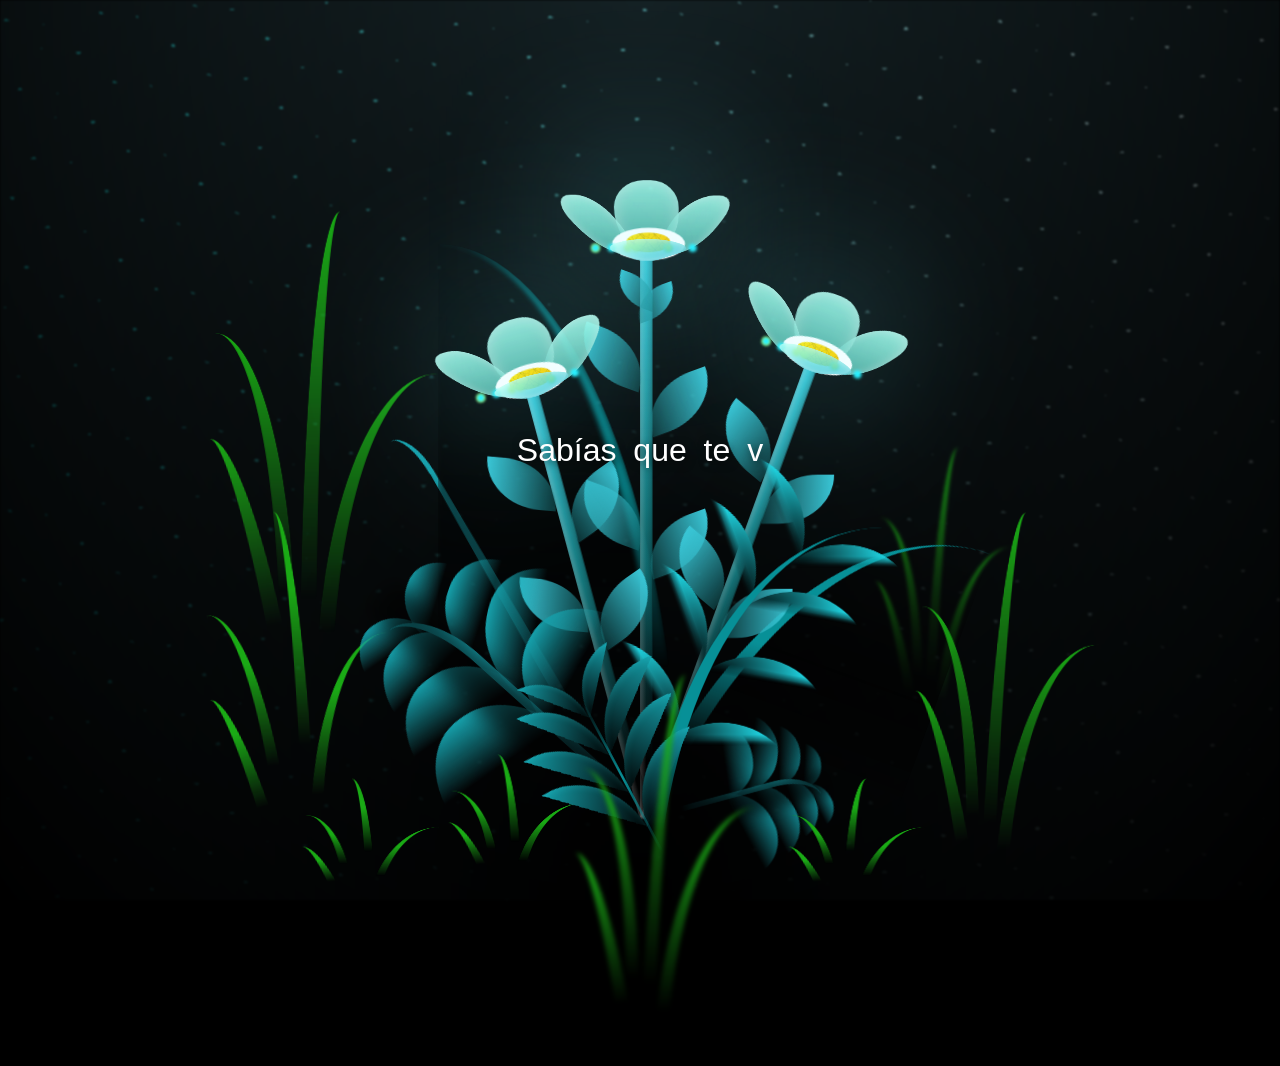
<file: ssam_flor/flower/index.html>
<!DOCTYPE html>
<html lang="es" >
<head>
  <meta charset="UTF-8">
  <meta name="viewport" content="width=device-width, initial-scale=1.0">
  <title>Te amo mucho niñita ! </title> 
  <title>CodePen - CSS Blossoming Flowers at Magical Night </title>
  <link rel="stylesheet" href="./style.css">

</head>
<body>
  <div class="quote">Ssamira te amo mucho ! </div>
</body>

<body class="not-loaded">
  <div class="night"></div>
  <div class="flowers">
    <div class="flower flower--1">
      <div class="flower__leafs flower__leafs--1">
        <div class="flower__leaf flower__leaf--1"></div>
        <div class="flower__leaf flower__leaf--2"></div>
        <div class="flower__leaf flower__leaf--3"></div>
        <div class="flower__leaf flower__leaf--4"></div>
        <div class="flower__white-circle"></div>

        <div class="flower__light flower__light--1"></div>
        <div class="flower__light flower__light--2"></div>
        <div class="flower__light flower__light--3"></div>
        <div class="flower__light flower__light--4"></div>
        <div class="flower__light flower__light--5"></div>
        <div class="flower__light flower__light--6"></div>
        <div class="flower__light flower__light--7"></div>
        <div class="flower__light flower__light--8"></div>

      </div>
      <div class="flower__line">
        <div class="flower__line__leaf flower__line__leaf--1"></div>
        <div class="flower__line__leaf flower__line__leaf--2"></div>
        <div class="flower__line__leaf flower__line__leaf--3"></div>
        <div class="flower__line__leaf flower__line__leaf--4"></div>
        <div class="flower__line__leaf flower__line__leaf--5"></div>
        <div class="flower__line__leaf flower__line__leaf--6"></div>
      </div>
    </div>

    <div class="flower flower--2">
      <div class="flower__leafs flower__leafs--2">
        <div class="flower__leaf flower__leaf--1"></div>
        <div class="flower__leaf flower__leaf--2"></div>
        <div class="flower__leaf flower__leaf--3"></div>
        <div class="flower__leaf flower__leaf--4"></div>
        <div class="flower__white-circle"></div>

        <div class="flower__light flower__light--1"></div>
        <div class="flower__light flower__light--2"></div>
        <div class="flower__light flower__light--3"></div>
        <div class="flower__light flower__light--4"></div>
        <div class="flower__light flower__light--5"></div>
        <div class="flower__light flower__light--6"></div>
        <div class="flower__light flower__light--7"></div>
        <div class="flower__light flower__light--8"></div>

      </div>
      <div class="flower__line">
        <div class="flower__line__leaf flower__line__leaf--1"></div>
        <div class="flower__line__leaf flower__line__leaf--2"></div>
        <div class="flower__line__leaf flower__line__leaf--3"></div>
        <div class="flower__line__leaf flower__line__leaf--4"></div>
      </div>
    </div>

    <div class="flower flower--3">
      <div class="flower__leafs flower__leafs--3">
        <div class="flower__leaf flower__leaf--1"></div>
        <div class="flower__leaf flower__leaf--2"></div>
        <div class="flower__leaf flower__leaf--3"></div>
        <div class="flower__leaf flower__leaf--4"></div>
        <div class="flower__white-circle"></div>

        <div class="flower__light flower__light--1"></div>
        <div class="flower__light flower__light--2"></div>
        <div class="flower__light flower__light--3"></div>
        <div class="flower__light flower__light--4"></div>
        <div class="flower__light flower__light--5"></div>
        <div class="flower__light flower__light--6"></div>
        <div class="flower__light flower__light--7"></div>
        <div class="flower__light flower__light--8"></div>

      </div>
      <div class="flower__line">
        <div class="flower__line__leaf flower__line__leaf--1"></div>
        <div class="flower__line__leaf flower__line__leaf--2"></div>
        <div class="flower__line__leaf flower__line__leaf--3"></div>
        <div class="flower__line__leaf flower__line__leaf--4"></div>
      </div>
    </div>

    <div class="grow-ans" style="--d:1.2s">
      <div class="flower__g-long">
        <div class="flower__g-long__top"></div>
        <div class="flower__g-long__bottom"></div>
      </div>
    </div>

    <div class="growing-grass">
      <div class="flower__grass flower__grass--1">
        <div class="flower__grass--top"></div>
        <div class="flower__grass--bottom"></div>
        <div class="flower__grass__leaf flower__grass__leaf--1"></div>
        <div class="flower__grass__leaf flower__grass__leaf--2"></div>
        <div class="flower__grass__leaf flower__grass__leaf--3"></div>
        <div class="flower__grass__leaf flower__grass__leaf--4"></div>
        <div class="flower__grass__leaf flower__grass__leaf--5"></div>
        <div class="flower__grass__leaf flower__grass__leaf--6"></div>
        <div class="flower__grass__leaf flower__grass__leaf--7"></div>
        <div class="flower__grass__leaf flower__grass__leaf--8"></div>
        <div class="flower__grass__overlay"></div>
      </div>
    </div>

    <div class="growing-grass">
      <div class="flower__grass flower__grass--2">
        <div class="flower__grass--top"></div>
        <div class="flower__grass--bottom"></div>
        <div class="flower__grass__leaf flower__grass__leaf--1"></div>
        <div class="flower__grass__leaf flower__grass__leaf--2"></div>
        <div class="flower__grass__leaf flower__grass__leaf--3"></div>
        <div class="flower__grass__leaf flower__grass__leaf--4"></div>
        <div class="flower__grass__leaf flower__grass__leaf--5"></div>
        <div class="flower__grass__leaf flower__grass__leaf--6"></div>
        <div class="flower__grass__leaf flower__grass__leaf--7"></div>
        <div class="flower__grass__leaf flower__grass__leaf--8"></div>
        <div class="flower__grass__overlay"></div>
      </div>
    </div>

    <div class="grow-ans" style="--d:2.4s">
      <div class="flower__g-right flower__g-right--1">
        <div class="leaf"></div>
      </div>
    </div>

    <div class="grow-ans" style="--d:2.8s">
      <div class="flower__g-right flower__g-right--2">
        <div class="leaf"></div>
      </div>
    </div>

    <div class="grow-ans" style="--d:2.8s">
      <div class="flower__g-front">
        <div class="flower__g-front__leaf-wrapper flower__g-front__leaf-wrapper--1">
          <div class="flower__g-front__leaf"></div>
        </div>
        <div class="flower__g-front__leaf-wrapper flower__g-front__leaf-wrapper--2">
          <div class="flower__g-front__leaf"></div>
        </div>
        <div class="flower__g-front__leaf-wrapper flower__g-front__leaf-wrapper--3">
          <div class="flower__g-front__leaf"></div>
        </div>
        <div class="flower__g-front__leaf-wrapper flower__g-front__leaf-wrapper--4">
          <div class="flower__g-front__leaf"></div>
        </div>
        <div class="flower__g-front__leaf-wrapper flower__g-front__leaf-wrapper--5">
          <div class="flower__g-front__leaf"></div>
        </div>
        <div class="flower__g-front__leaf-wrapper flower__g-front__leaf-wrapper--6">
          <div class="flower__g-front__leaf"></div>
        </div>
        <div class="flower__g-front__leaf-wrapper flower__g-front__leaf-wrapper--7">
          <div class="flower__g-front__leaf"></div>
        </div>
        <div class="flower__g-front__leaf-wrapper flower__g-front__leaf-wrapper--8">
          <div class="flower__g-front__leaf"></div>
        </div>
        <div class="flower__g-front__line"></div>
      </div>
    </div>

    <div class="grow-ans" style="--d:3.2s">
      <div class="flower__g-fr">
        <div class="leaf"></div>
        <div class="flower__g-fr__leaf flower__g-fr__leaf--1"></div>
        <div class="flower__g-fr__leaf flower__g-fr__leaf--2"></div>
        <div class="flower__g-fr__leaf flower__g-fr__leaf--3"></div>
        <div class="flower__g-fr__leaf flower__g-fr__leaf--4"></div>
        <div class="flower__g-fr__leaf flower__g-fr__leaf--5"></div>
        <div class="flower__g-fr__leaf flower__g-fr__leaf--6"></div>
        <div class="flower__g-fr__leaf flower__g-fr__leaf--7"></div>
        <div class="flower__g-fr__leaf flower__g-fr__leaf--8"></div>
      </div>
    </div>

    <div class="long-g long-g--0">
      <div class="grow-ans" style="--d:3s">
        <div class="leaf leaf--0"></div>
      </div>
      <div class="grow-ans" style="--d:2.2s">
        <div class="leaf leaf--1"></div>
      </div>
      <div class="grow-ans" style="--d:3.4s">
        <div class="leaf leaf--2"></div>
      </div>
      <div class="grow-ans" style="--d:3.6s">
        <div class="leaf leaf--3"></div>
      </div>
    </div>

    <div class="long-g long-g--1">
      <div class="grow-ans" style="--d:3.6s">
        <div class="leaf leaf--0"></div>
      </div>
      <div class="grow-ans" style="--d:3.8s">
        <div class="leaf leaf--1"></div>
      </div>
      <div class="grow-ans" style="--d:4s">
        <div class="leaf leaf--2"></div>
      </div>
      <div class="grow-ans" style="--d:4.2s">
        <div class="leaf leaf--3"></div>
      </div>
    </div>

    <div class="long-g long-g--2">
      <div class="grow-ans" style="--d:4s">
        <div class="leaf leaf--0"></div>
      </div>
      <div class="grow-ans" style="--d:4.2s">
        <div class="leaf leaf--1"></div>
      </div>
      <div class="grow-ans" style="--d:4.4s">
        <div class="leaf leaf--2"></div>
      </div>
      <div class="grow-ans" style="--d:4.6s">
        <div class="leaf leaf--3"></div>
      </div>
    </div>

    <div class="long-g long-g--3">
      <div class="grow-ans" style="--d:4s">
        <div class="leaf leaf--0"></div>
      </div>
      <div class="grow-ans" style="--d:4.2s">
        <div class="leaf leaf--1"></div>
      </div>
      <div class="grow-ans" style="--d:3s">
        <div class="leaf leaf--2"></div>
      </div>
      <div class="grow-ans" style="--d:3.6s">
        <div class="leaf leaf--3"></div>
      </div>
    </div>

    <div class="long-g long-g--4">
      <div class="grow-ans" style="--d:4s">
        <div class="leaf leaf--0"></div>
      </div>
      <div class="grow-ans" style="--d:4.2s">
        <div class="leaf leaf--1"></div>
      </div>
      <div class="grow-ans" style="--d:3s">
        <div class="leaf leaf--2"></div>
      </div>
      <div class="grow-ans" style="--d:3.6s">
        <div class="leaf leaf--3"></div>
      </div>
    </div>

    <div class="long-g long-g--5">
      <div class="grow-ans" style="--d:4s">
        <div class="leaf leaf--0"></div>
      </div>
      <div class="grow-ans" style="--d:4.2s">
        <div class="leaf leaf--1"></div>
      </div>
      <div class="grow-ans" style="--d:3s">
        <div class="leaf leaf--2"></div>
      </div>
      <div class="grow-ans" style="--d:3.6s">
        <div class="leaf leaf--3"></div>
      </div>
    </div>

    <div class="long-g long-g--6">
      <div class="grow-ans" style="--d:4.2s">
        <div class="leaf leaf--0"></div>
      </div>
      <div class="grow-ans" style="--d:4.4s">
        <div class="leaf leaf--1"></div>
      </div>
      <div class="grow-ans" style="--d:4.6s">
        <div class="leaf leaf--2"></div>
      </div>
      <div class="grow-ans" style="--d:4.8s">
        <div class="leaf leaf--3"></div>
      </div>
    </div>

    <div class="long-g long-g--7">
      <div class="grow-ans" style="--d:3s">
        <div class="leaf leaf--0"></div>
      </div>
      <div class="grow-ans" style="--d:3.2s">
        <div class="leaf leaf--1"></div>
      </div>
      <div class="grow-ans" style="--d:3.5s">
        <div class="leaf leaf--2"></div>
      </div>
      <div class="grow-ans" style="--d:3.6s">
        <div class="leaf leaf--3"></div>
      </div>
    </div>
  </div>
</body>
<!-- partial -->
  <script  src="./script.js"></script>

</body>
</html>

<script>
  const quoteElement = document.createElement('div');
  quoteElement.classList.add('quote');
  quoteElement.innerHTML = "Sabías que te ves muy hermosa cuando sonríes!  por favor quédate conmigo!  te amo mucho niñita hermosa!.";
  document.body.appendChild(quoteElement);

  // Efecto de escritura
  const text = quoteElement.innerHTML; // Cambié innerText a innerHTML para mantener los <br>
  quoteElement.innerHTML = ''; // Cambié innerText a innerHTML para evitar eliminar <br>
  let index = 0;

  function type() {
    if (index < text.length) {
      quoteElement.innerHTML += text.charAt(index); // Cambié innerText a innerHTML
      index++;
      setTimeout(type, 100);
    }
  }

  type();
</script>
</file>
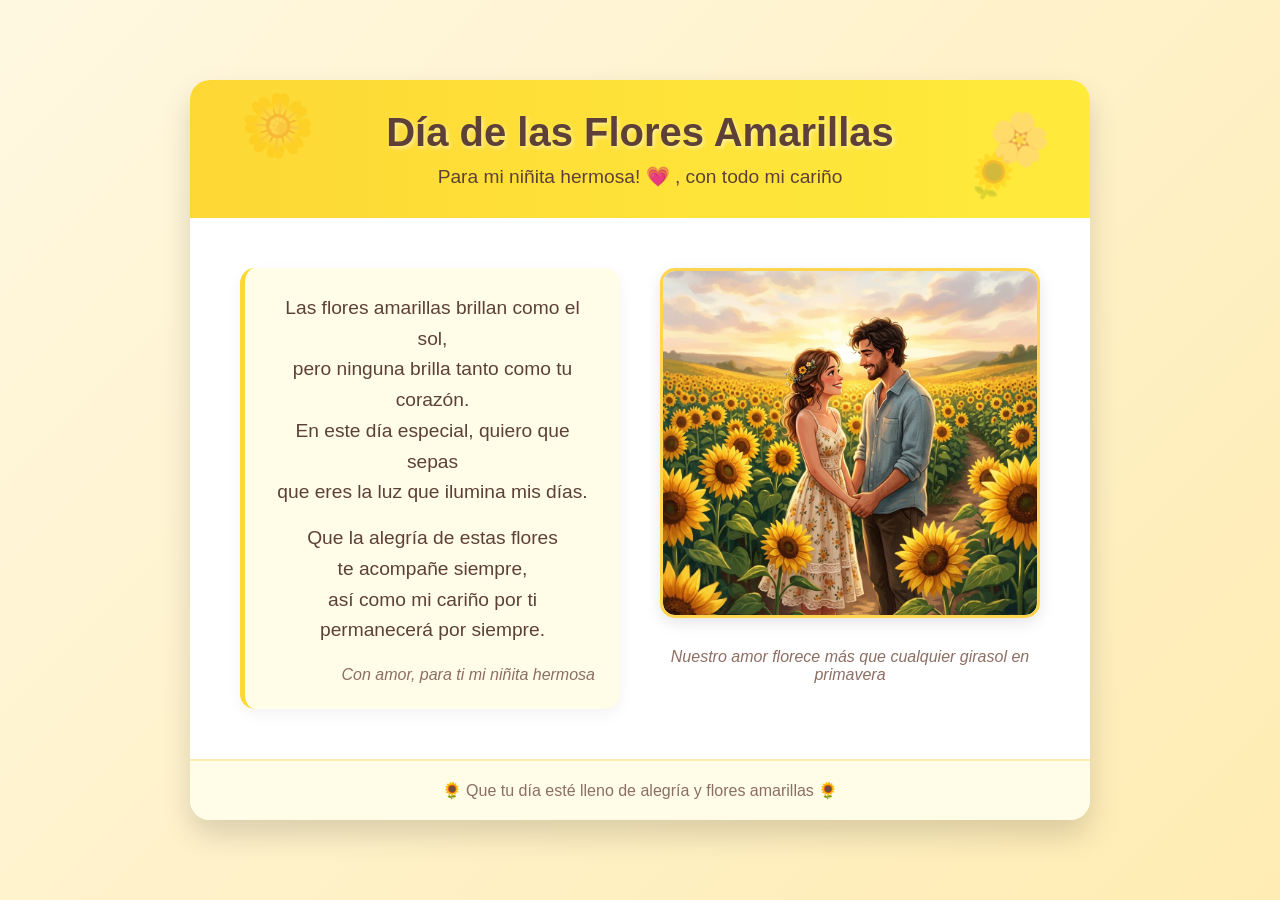
<file: ssam_flor/flower/flores_amarillas_para_ti.html>
<!DOCTYPE html>
<html lang="es">
<head>
    <meta charset="UTF-8">
    <meta name="viewport" content="width=device-width, initial-scale=1.0">
    <title>Día de las Flores Amarillas - Ssamira</title>
    <meta name="description" content="Una tarjeta especial para Ssamira en el Día de las Flores Amarillas.">
    <meta name="author" content="Jose"> 
    <!-- Favicon -->
    <link rel="icon" type="image/x-icon" href="https://static.vecteezy.com/system/resources/previews/025/279/124/non_2x/sunflower-bouquet-illustration-decor-png.png">
    <style>
        * {
            margin: 0;
            padding: 0;
            box-sizing: border-box;
        }
        
        body {
            font-family: 'Segoe UI', Tahoma, Geneva, Verdana, sans-serif;
            background: linear-gradient(135deg, #fff8e1 0%, #ffecb3 100%);
            min-height: 100vh;
            display: flex;
            justify-content: center;
            align-items: center;
            padding: 20px;
        }
        
        .card {
            width: 100%;
            max-width: 900px;
            background: white;
            border-radius: 20px;
            overflow: hidden;
            box-shadow: 0 15px 30px rgba(0,0,0,0.15);
            display: flex;
            flex-direction: column;
        }
        
        .header {
            background: linear-gradient(to right, #fdd835, #ffeb3b);
            padding: 30px;
            text-align: center;
            color: #5d4037;
            position: relative;
            overflow: hidden;
        }
        
        .header h1 {
            font-size: 2.5rem;
            margin-bottom: 10px;
            text-shadow: 2px 2px 4px rgba(255,255,255,0.5);
            position: relative;
            z-index: 2;
        }
        
        .header p {
            font-size: 1.2rem;
            font-weight: 500;
            position: relative;
            z-index: 2;
        }
        
        .flower-decoration {
            position: absolute;
            opacity: 0.3;
        }
        
        .flower-1 {
            top: 10px;
            left: 50px;
            font-size: 60px;
            transform: rotate(-15deg);
        }
        
        .flower-2 {
            bottom: 15px;
            right: 70px;
            font-size: 45px;
            transform: rotate(20deg);
        }
        
        .flower-3 {
            top: 30px;
            right: 40px;
            font-size: 50px;
            transform: rotate(10deg);
        }
        
        .content {
            padding: 30px;
            display: flex;
            flex-wrap: wrap;
        }
        
        .message-container {
            flex: 1;
            min-width: 300px;
            padding: 20px;
        }
        
        .message {
            background: #fffde7;
            border-radius: 15px;
            padding: 25px;
            box-shadow: 0 5px 15px rgba(0,0,0,0.05);
            border-left: 5px solid #fdd835;
            position: relative;
        }
        
        .message p {
            font-size: 1.2rem;
            line-height: 1.6;
            color: #5d4037;
            margin-bottom: 15px;
            text-align: center;
        }
        
        .signature {
            text-align: right;
            font-style: italic;
            color: #8d6e63;
            margin-top: 20px;
            font-weight: 500;
        }
        
        .image-container {
            flex: 1;
            min-width: 300px;
            padding: 20px;
            display: flex;
            flex-direction: column;
            align-items: center;
        }
        
        .image-box {
            width: 100%;
            height: 350px;
            border: 3px solid #ffd54f;
            border-radius: 15px;
            display: flex;
            justify-content: center;
            align-items: center;
            background: #fff9c4;
            overflow: hidden;
            margin-bottom: 20px;
            box-shadow: 0 5px 15px rgba(0,0,0,0.1);
        }
        
        .image-box img {
            width: 100%;
            height: 100%;
            object-fit: cover;
            border-radius: 12px;
        }
        
        .image-caption {
            text-align: center;
            color: #8d6e63;
            font-style: italic;
            margin-top: 10px;
        }
        
        .footer {
            background: #fffde7;
            padding: 20px;
            text-align: center;
            border-top: 2px solid #ffecb3;
            color: #8d6e63;
            font-weight: 500;
        }
        
        .hearts {
            position: absolute;
            width: 100%;
            height: 100%;
            top: 0;
            left: 0;
            pointer-events: none;
            z-index: 1;
        }
        
        .heart {
            position: absolute;
            font-size: 20px;
            color: #ff6b6b;
            opacity: 0;
            animation: fall 5s linear infinite;
        }
        
        @keyframes fall {
            0% {
                top: -10%;
                opacity: 0;
            }
            10% {
                opacity: 1;
            }
            90% {
                opacity: 0.5;
            }
            100% {
                top: 100%;
                opacity: 0;
            }
        }
        
        @media (max-width: 768px) {
            .content {
                flex-direction: column;
            }
            
            .header h1 {
                font-size: 2rem;
            }
        }
        
        .floating {
            animation: floating 5s ease-in-out infinite;
        }
        
        @keyframes floating {
            0% { transform: translateY(0px); }
            50% { transform: translateY(-10px); }
            100% { transform: translateY(0px); }
        }
    </style>
</head>
<body>
    <div class="card">
        <div class="header">
            <div class="flower-decoration flower-1">🌼</div>
            <div class="flower-decoration flower-2">🌻</div>
            <div class="flower-decoration flower-3">🌸</div>
            <h1>Día de las Flores Amarillas</h1>
            <p>Para mi niñita hermosa! 💗 , con todo mi cariño</p>
            <div class="hearts" id="hearts"></div>
        </div>
        
        <div class="content">
            <div class="message-container">
                <div class="message floating">
                    <p>Las flores amarillas brillan como el sol,<br>
                    pero ninguna brilla tanto como tu corazón.<br>
                    En este día especial, quiero que sepas<br>
                    que eres la luz que ilumina mis días.</p>
                    
                    <p>Que la alegría de estas flores<br>
                    te acompañe siempre,<br>
                    así como mi cariño por ti<br>
                    permanecerá por siempre.</p>
                    
                    <div class="signature">Con amor, para ti mi niñita hermosa</div>
                </div>
            </div>
            
            <div class="image-container">
                <div class="image-box">
                    <img src="pareja.png" alt="Nosotros en las flores amarillas">
                </div>
                <p class="image-caption">Nuestro amor florece más que cualquier girasol en primavera</p>
            </div>
        </div>
        
        <div class="footer">
            <p>🌻 Que tu día esté lleno de alegría y flores amarillas 🌻</p>
        </div>
    </div>

    <script>
        // Crear efecto de corazones flotantes
        function createHearts() {
            const heartsContainer = document.getElementById('hearts');
            const heartCount = 20;
            
            for (let i = 0; i < heartCount; i++) {
                const heart = document.createElement('div');
                heart.classList.add('heart');
                heart.innerHTML = '❤';
                heart.style.left = Math.random() * 100 + '%';
                heart.style.animationDelay = Math.random() * 5 + 's';
                heart.style.animationDuration = (3 + Math.random() * 5) + 's';
                heartsContainer.appendChild(heart);
            }
        }
        
        createHearts();
        
        // Animación de corazones
        const heartsContainer = document.getElementById('hearts');
        const hearts = heartsContainer.querySelectorAll('.heart');
        
        heartsContainer.addEventListener('click', function() {
            heartsContainer.classList.toggle('animate');
        });
           
    </script>
</body>
</html>
</file>
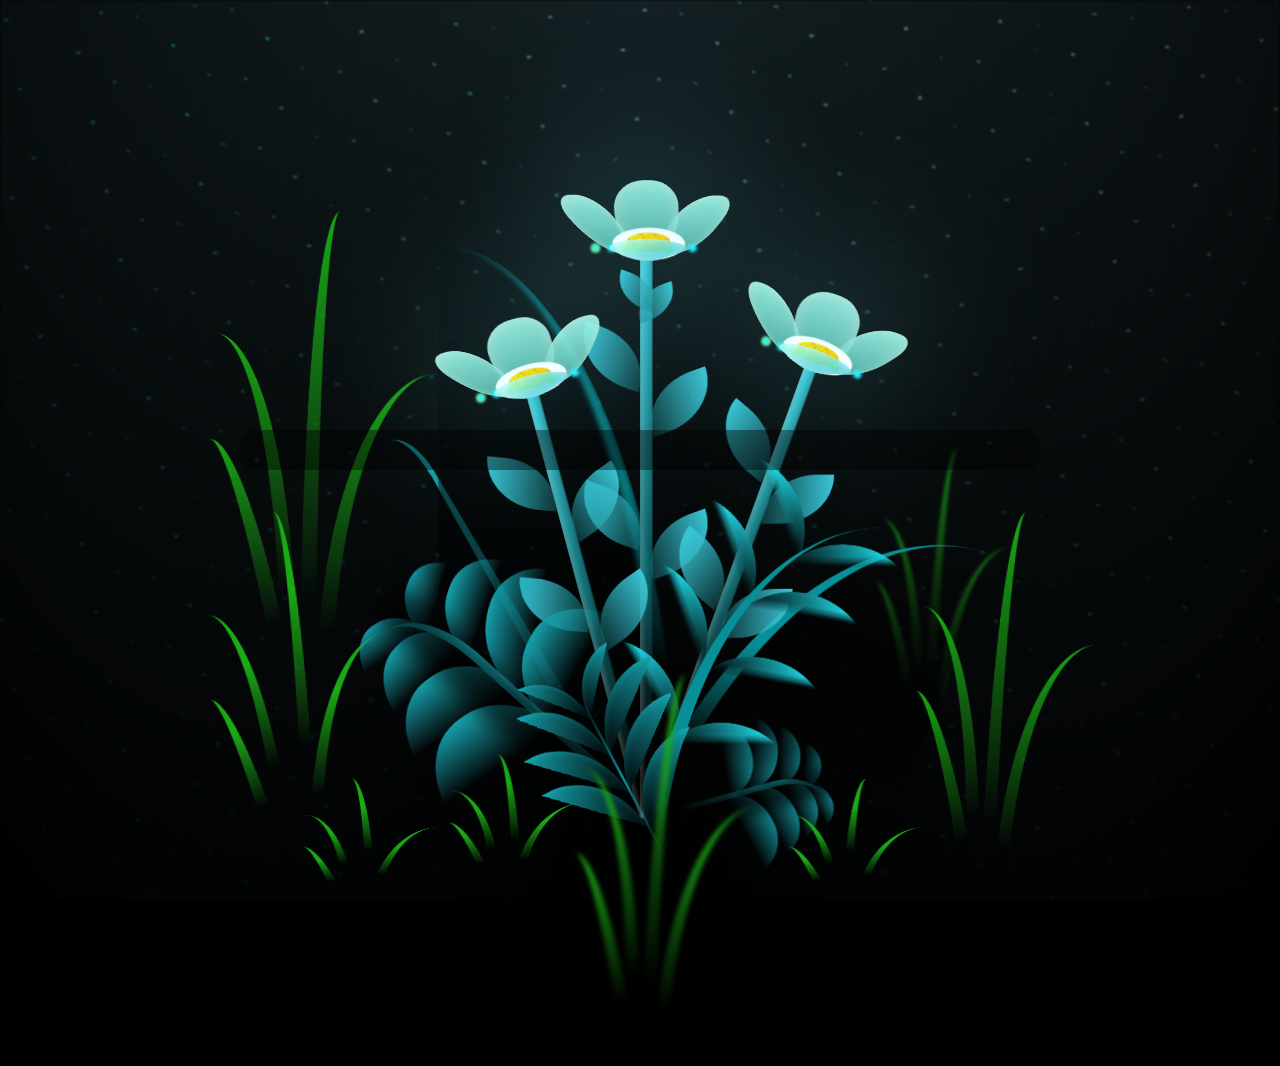
<file: ssam_flor/tarjeta/feliz_cumple_mi_niñita.html>
<!DOCTYPE html>
<html lang="es">
<head>
  <meta charset="UTF-8">
  <meta name="viewport" content="width=device-width, initial-scale=1.0">
  <title>¡Feliz Cumpleaños Mi Amor!</title>
  <style>
    *,
    *::after,
    *::before {
      padding: 0;
      margin: 0;
      box-sizing: border-box;
    }

    :root {
      --dark-color: #000;
    }

    body {
      display: flex;
      align-items: flex-end;
      justify-content: center;
      min-height: 100vh;
      background-color: var(--dark-color);
      overflow: hidden;
      perspective: 1000px;
      font-family: 'Arial', sans-serif;
    }

    .night {
      position: fixed;
      left: 50%;
      top: 0;
      transform: translateX(-50%);
      width: 100%;
      height: 100%;
      filter: blur(0.1vmin);
      background-image: radial-gradient(ellipse at top, transparent 0%, var(--dark-color)), radial-gradient(ellipse at bottom, var(--dark-color), rgba(145, 233, 255, 0.2)), repeating-linear-gradient(220deg, black 0px, black 19px, transparent 19px, transparent 22px), repeating-linear-gradient(189deg, black 0px, black 19px, transparent 19px, transparent 22px), repeating-linear-gradient(148deg, black 0px, black 19px, transparent 19px, transparent 22px), linear-gradient(90deg, #00fffa, #f0f0f0);
    }

    .flowers {
      position: relative;
      transform: scale(0.9);
    }

    .flower {
      position: absolute;
      bottom: 10vmin;
      transform-origin: bottom center;
      z-index: 10;
      --fl-speed: 0.8s;
    }
    .flower--1 {
      animation: moving-flower-1 4s linear infinite;
    }
    .flower--1 .flower__line {
      height: 70vmin;
      animation-delay: 0.3s;
    }
    .flower--1 .flower__line__leaf--1 {
      animation: blooming-leaf-right var(--fl-speed) 1.6s backwards;
    }
    .flower--1 .flower__line__leaf--2 {
      animation: blooming-leaf-right var(--fl-speed) 1.4s backwards;
    }
    .flower--1 .flower__line__leaf--3 {
      animation: blooming-leaf-left var(--fl-speed) 1.2s backwards;
    }
    .flower--1 .flower__line__leaf--4 {
      animation: blooming-leaf-left var(--fl-speed) 1s backwards;
    }
    .flower--1 .flower__line__leaf--5 {
      animation: blooming-leaf-right var(--fl-speed) 1.8s backwards;
    }
    .flower--1 .flower__line__leaf--6 {
      animation: blooming-leaf-left var(--fl-speed) 2s backwards;
    }
    .flower--2 {
      left: 50%;
      transform: rotate(20deg);
      animation: moving-flower-2 4s linear infinite;
    }
    .flower--2 .flower__line {
      height: 60vmin;
      animation-delay: 0.6s;
    }
    .flower--2 .flower__line__leaf--1 {
      animation: blooming-leaf-right var(--fl-speed) 1.9s backwards;
    }
    .flower--2 .flower__line__leaf--2 {
      animation: blooming-leaf-right var(--fl-speed) 1.7s backwards;
    }
    .flower--2 .flower__line__leaf--3 {
      animation: blooming-leaf-left var(--fl-speed) 1.5s backwards;
    }
    .flower--2 .flower__line__leaf--4 {
      animation: blooming-leaf-left var(--fl-speed) 1.3s backwards;
    }
    .flower--3 {
      left: 50%;
      transform: rotate(-15deg);
      animation: moving-flower-3 4s linear infinite;
    }
    .flower--3 .flower__line {
      animation-delay: 0.9s;
    }
    .flower--3 .flower__line__leaf--1 {
      animation: blooming-leaf-right var(--fl-speed) 2.5s backwards;
    }
    .flower--3 .flower__line__leaf--2 {
      animation: blooming-leaf-right var(--fl-speed) 2.3s backwards;
    }
    .flower--3 .flower__line__leaf--3 {
      animation: blooming-leaf-left var(--fl-speed) 2.1s backwards;
    }
    .flower--3 .flower__line__leaf--4 {
      animation: blooming-leaf-left var(--fl-speed) 1.9s backwards;
    }
    .flower__leafs {
      position: relative;
      animation: blooming-flower 2s backwards;
    }
    .flower__leafs--1 {
      animation-delay: 1.1s;
    }
    .flower__leafs--2 {
      animation-delay: 1.4s;
    }
    .flower__leafs--3 {
      animation-delay: 1.7s;
    }
    .flower__leafs::after {
      content: "";
      position: absolute;
      left: 0;
      top: 0;
      transform: translate(-50%, -100%);
      width: 8vmin;
      height: 8vmin;
      background-color: #6bf0ff;
      filter: blur(10vmin);
    }
    .flower__leaf {
      position: absolute;
      bottom: 0;
      left: 50%;
      width: 8vmin;
      height: 11vmin;
      border-radius: 51% 49% 47% 53%/44% 45% 55% 69%;
      background-color: #a7ffee;
      background-image: linear-gradient(to top, #54b8aa, #a7ffee);
      transform-origin: bottom center;
      opacity: 0.9;
      box-shadow: inset 0 0 2vmin rgba(255, 255, 255, 0.5);
    }
    .flower__leaf--1 {
      transform: translate(-10%, 1%) rotateY(40deg) rotateX(-50deg);
    }
    .flower__leaf--2 {
      transform: translate(-50%, -4%) rotateX(40deg);
    }
    .flower__leaf--3 {
      transform: translate(-90%, 0%) rotateY(45deg) rotateX(50deg);
    }
    .flower__leaf--4 {
      width: 8vmin;
      height: 8vmin;
      transform-origin: bottom left;
      border-radius: 4vmin 10vmin 4vmin 4vmin;
      transform: translate(0%, 18%) rotateX(70deg) rotate(-43deg);
      background-image: linear-gradient(to top, #39c6d6, #a7ffee);
      z-index: 1;
      opacity: 0.8;
    }
    .flower__white-circle {
      position: absolute;
      left: -3.5vmin;
      top: -3vmin;
      width: 9vmin;
      height: 4vmin;
      border-radius: 50%;
      background-color: #fff;
    }
    .flower__white-circle::after {
      content: "";
      position: absolute;
      left: 50%;
      top: 45%;
      transform: translate(-50%, -50%);
      width: 60%;
      height: 60%;
      border-radius: inherit;
      background-image: repeating-linear-gradient(135deg, rgba(0, 0, 0, 0.03) 0px, rgba(0, 0, 0, 0.03) 1px, transparent 1px, transparent 12px), repeating-linear-gradient(45deg, rgba(0, 0, 0, 0.03) 0px, rgba(0, 0, 0, 0.03) 1px, transparent 1px, transparent 12px), repeating-linear-gradient(67.5deg, rgba(0, 0, 0, 0.03) 0px, rgba(0, 0, 0, 0.03) 1px, transparent 1px, transparent 12px), repeating-linear-gradient(135deg, rgba(0, 0, 0, 0.03) 0px, rgba(0, 0, 0, 0.03) 1px, transparent 1px, transparent 12px), repeating-linear-gradient(45deg, rgba(0, 0, 0, 0.03) 0px, rgba(0, 0, 0, 0.03) 1px, transparent 1px, transparent 12px), repeating-linear-gradient(112.5deg, rgba(0, 0, 0, 0.03) 0px, rgba(0, 0, 0, 0.03) 1px, transparent 1px, transparent 12px), repeating-linear-gradient(112.5deg, rgba(0, 0, 0, 0.03) 0px, rgba(0, 0, 0, 0.03) 1px, transparent 1px, transparent 12px), repeating-linear-gradient(45deg, rgba(0, 0, 0, 0.03) 0px, rgba(0, 0, 0, 0.03) 1px, transparent 1px, transparent 12px), repeating-linear-gradient(22.5deg, rgba(0, 0, 0, 0.03) 0px, rgba(0, 0, 0, 0.03) 1px, transparent 1px, transparent 12px), repeating-linear-gradient(45deg, rgba(0, 0, 0, 0.03) 0px, rgba(0, 0, 0, 0.03) 1px, transparent 1px, transparent 12px), repeating-linear-gradient(22.5deg, rgba(0, 0, 0, 0.03) 0px, rgba(0, 0, 0, 0.03) 1px, transparent 1px, transparent 12px), repeating-linear-gradient(135deg, rgba(0, 0, 0, 0.03) 0px, rgba(0, 0, 0, 0.03) 1px, transparent 1px, transparent 12px), repeating-linear-gradient(157.5deg, rgba(0, 0, 0, 0.03) 0px, rgba(0, 0, 0, 0.03) 1px, transparent 1px, transparent 12px), repeating-linear-gradient(67.5deg, rgba(0, 0, 0, 0.03) 0px, rgba(0, 0, 0, 0.03) 1px, transparent 1px, transparent 12px), repeating-linear-gradient(67.5deg, rgba(0, 0, 0, 0.03) 0px, rgba(0, 0, 0, 0.03) 1px, transparent 1px, transparent 12px), linear-gradient(90deg, #ffeb12, #ffce00);
    }
    .flower__line {
      height: 55vmin;
      width: 1.5vmin;
      background-image: linear-gradient(to left, rgba(0, 0, 0, 0.2), transparent, rgba(255, 255, 255, 0.2)), linear-gradient(to top, transparent 10%, #14757a, #39c6d6);
      box-shadow: inset 0 0 2px rgba(0, 0, 0, 0.5);
      animation: grow-flower-tree 4s backwards;
    }
    .flower__line__leaf {
      --w: 7vmin;
      --h: calc(var(--w) + 2vmin);
      position: absolute;
      top: 20%;
      left: 90%;
      width: var(--w);
      height: var(--h);
      border-top-right-radius: var(--h);
      border-bottom-left-radius: var(--h);
      background-image: linear-gradient(to top, rgba(20, 117, 122, 0.4), #39c6d6);
    }
    .flower__line__leaf--1 {
      transform: rotate(70deg) rotateY(30deg);
    }
    .flower__line__leaf--2 {
      top: 45%;
      transform: rotate(70deg) rotateY(30deg);
    }
    .flower__line__leaf--3, .flower__line__leaf--4, .flower__line__leaf--6 {
      border-top-right-radius: 0;
      border-bottom-left-radius: 0;
      border-top-left-radius: var(--h);
      border-bottom-right-radius: var(--h);
      left: -460%;
      top: 12%;
      transform: rotate(-70deg) rotateY(30deg);
    }
    .flower__line__leaf--4 {
      top: 40%;
    }
    .flower__line__leaf--5 {
      top: 0;
      transform-origin: left;
      transform: rotate(70deg) rotateY(30deg) scale(0.6);
    }
    .flower__line__leaf--6 {
      top: -2%;
      left: -450%;
      transform-origin: right;
      transform: rotate(-70deg) rotateY(30deg) scale(0.6);
    }
    .flower__light {
      position: absolute;
      bottom: 0vmin;
      width: 1vmin;
      height: 1vmin;
      background-color: #fffb00;
      border-radius: 50%;
      filter: blur(0.2vmin);
      animation: light-ans 4s linear infinite backwards;
    }
    .flower__light:nth-child(odd) {
      background-color: #23f0ff;
    }
    .flower__light--1 {
      left: -2vmin;
      animation-delay: 1s;
    }
    .flower__light--2 {
      left: 3vmin;
      animation-delay: 0.5s;
    }
    .flower__light--3 {
      left: -6vmin;
      animation-delay: 0.3s;
    }
    .flower__light--4 {
      left: 6vmin;
      animation-delay: 0.9s;
    }
    .flower__light--5 {
      left: -1vmin;
      animation-delay: 1.5s;
    }
    .flower__light--6 {
      left: -4vmin;
      animation-delay: 3s;
    }
    .flower__light--7 {
      left: 3vmin;
      animation-delay: 2s;
    }
    .flower__light--8 {
      left: -6vmin;
      animation-delay: 3.5s;
    }
    .flower__grass {
      --c: #159faa;
      --line-w: 1.5vmin;
      position: absolute;
      bottom: 12vmin;
      left: -7vmin;
      display: flex;
      flex-direction: column;
      align-items: flex-end;
      z-index: 20;
      transform-origin: bottom center;
      transform: rotate(-48deg) rotateY(40deg);
    }
    .flower__grass--1 {
      animation: moving-grass 2s linear infinite;
    }
    .flower__grass--2 {
      left: 2vmin;
      bottom: 10vmin;
      transform: scale(0.5) rotate(75deg) rotateX(10deg) rotateY(-200deg);
      opacity: 0.8;
      z-index: 0;
      animation: moving-grass--2 1.5s linear infinite;
    }
    .flower__grass--top {
      width: 7vmin;
      height: 10vmin;
      border-top-right-radius: 100%;
      border-right: var(--line-w) solid var(--c);
      transform-origin: bottom center;
      transform: rotate(-2deg);
    }
    .flower__grass--bottom {
      margin-top: -2px;
      width: var(--line-w);
      height: 25vmin;
      background-image: linear-gradient(to top, transparent, var(--c));
    }
    .flower__grass__leaf {
      --size: 10vmin;
      position: absolute;
      width: calc(var(--size) * 2.1);
      height: var(--size);
      border-top-left-radius: var(--size);
      border-top-right-radius: var(--size);
      background-image: linear-gradient(to top, transparent, transparent 30%, var(--c));
      z-index: 100;
    }
    .flower__grass__leaf--1 {
      top: -6%;
      left: 30%;
      --size: 6vmin;
      transform: rotate(-20deg);
      animation: growing-grass-ans--1 2s 2.6s backwards;
    }
    @keyframes growing-grass-ans--1 {
      0% {
        transform-origin: bottom left;
        transform: rotate(-20deg) scale(0);
      }
    }
    .flower__grass__leaf--2 {
      top: -5%;
      left: -110%;
      --size: 6vmin;
      transform: rotate(10deg);
      animation: growing-grass-ans--2 2s 2.4s linear backwards;
    }
    @keyframes growing-grass-ans--2 {
      0% {
        transform-origin: bottom right;
        transform: rotate(10deg) scale(0);
      }
    }
    .flower__grass__leaf--3 {
      top: 5%;
      left: 60%;
      --size: 8vmin;
      transform: rotate(-18deg) rotateX(-20deg);
      animation: growing-grass-ans--3 2s 2.2s linear backwards;
    }
    @keyframes growing-grass-ans--3 {
      0% {
        transform-origin: bottom left;
        transform: rotate(-18deg) rotateX(-20deg) scale(0);
      }
    }
    .flower__grass__leaf--4 {
      top: 6%;
      left: -135%;
      --size: 8vmin;
      transform: rotate(2deg);
      animation: growing-grass-ans--4 2s 2s linear backwards;
    }
    @keyframes growing-grass-ans--4 {
      0% {
        transform-origin: bottom right;
        transform: rotate(2deg) scale(0);
      }
    }
    .flower__grass__leaf--5 {
      top: 20%;
      left: 60%;
      --size: 10vmin;
      transform: rotate(-24deg) rotateX(-20deg);
      animation: growing-grass-ans--5 2s 1.8s linear backwards;
    }
    @keyframes growing-grass-ans--5 {
      0% {
        transform-origin: bottom left;
        transform: rotate(-24deg) rotateX(-20deg) scale(0);
      }
    }
    .flower__grass__leaf--6 {
      top: 22%;
      left: -180%;
      --size: 10vmin;
      transform: rotate(10deg);
      animation: growing-grass-ans--6 2s 1.6s linear backwards;
    }
    @keyframes growing-grass-ans--6 {
      0% {
        transform-origin: bottom right;
        transform: rotate(10deg) scale(0);
      }
    }
    .flower__grass__leaf--7 {
      top: 39%;
      left: 70%;
      --size: 10vmin;
      transform: rotate(-10deg);
      animation: growing-grass-ans--7 2s 1.4s linear backwards;
    }
    @keyframes growing-grass-ans--7 {
      0% {
        transform-origin: bottom left;
        transform: rotate(-10deg) scale(0);
      }
    }
    .flower__grass__leaf--8 {
      top: 40%;
      left: -215%;
      --size: 11vmin;
      transform: rotate(10deg);
      animation: growing-grass-ans--8 2s 1.2s linear backwards;
    }
    @keyframes growing-grass-ans--8 {
      0% {
        transform-origin: bottom right;
        transform: rotate(10deg) scale(0);
      }
    }
    .flower__grass__overlay {
      position: absolute;
      top: -10%;
      right: 0%;
      width: 100%;
      height: 100%;
      background-color: rgba(0, 0, 0, 0.6);
      filter: blur(1.5vmin);
      z-index: 100;
    }
    .flower__g-long {
      --w: 2vmin;
      --h: 6vmin;
      --c: #159faa;
      position: absolute;
      bottom: 10vmin;
      left: -3vmin;
      transform-origin: bottom center;
      transform: rotate(-30deg) rotateY(-20deg);
      display: flex;
      flex-direction: column;
      align-items: flex-end;
      animation: flower-g-long-ans 3s linear infinite;
    }
    @keyframes flower-g-long-ans {
      0%, 100% {
        transform: rotate(-30deg) rotateY(-20deg);
      }
      50% {
        transform: rotate(-32deg) rotateY(-20deg);
      }
    }
    .flower__g-long__top {
      top: calc(var(--h) * -1);
      width: calc(var(--w) + 1vmin);
      height: var(--h);
      border-top-right-radius: 100%;
      border-right: 0.7vmin solid var(--c);
      transform: translate(-0.7vmin, 1vmin);
    }
    .flower__g-long__bottom {
      width: var(--w);
      height: 50vmin;
      transform-origin: bottom center;
      background-image: linear-gradient(to top, transparent 30%, var(--c));
      box-shadow: inset 0 0 2px rgba(0, 0, 0, 0.5);
      clip-path: polygon(35% 0, 65% 1%, 100% 100%, 0% 100%);
    }
    .flower__g-right {
      position: absolute;
      bottom: 6vmin;
      left: -2vmin;
      transform-origin: bottom left;
      transform: rotate(20deg);
    }
    .flower__g-right .leaf {
      width: 30vmin;
      height: 50vmin;
      border-top-left-radius: 100%;
      border-left: 2vmin solid #079097;
      background-image: linear-gradient(to bottom, transparent, var(--dark-color) 60%);
      -webkit-mask-image: linear-gradient(to top, transparent 30%, #079097 60%);
    }
    .flower__g-right--1 {
      animation: flower-g-right-ans 2.5s linear infinite;
    }
    .flower__g-right--2 {
      left: 5vmin;
      transform: rotateY(-180deg);
      animation: flower-g-right-ans--2 3s linear infinite;
    }
    .flower__g-right--2 .leaf {
      height: 75vmin;
      filter: blur(0.3vmin);
      opacity: 0.8;
    }
    @keyframes flower-g-right-ans {
      0%, 100% {
        transform: rotate(20deg);
      }
      50% {
        transform: rotate(24deg) rotateX(-20deg);
      }
    }
    @keyframes flower-g-right-ans--2 {
      0%, 100% {
        transform: rotateY(-180deg) rotate(0deg) rotateX(-20deg);
      }
      50% {
        transform: rotateY(-180deg) rotate(6deg) rotateX(-20deg);
      }
    }
    .flower__g-front {
      position: absolute;
      bottom: 6vmin;
      left: 2.5vmin;
      z-index: 100;
      transform-origin: bottom center;
      transform: rotate(-28deg) rotateY(30deg) scale(1.04);
      animation: flower__g-front-ans 2s linear infinite;
    }
    @keyframes flower__g-front-ans {
      0%, 100% {
        transform: rotate(-28deg) rotateY(30deg) scale(1.04);
      }
      50% {
        transform: rotate(-35deg) rotateY(40deg) scale(1.04);
      }
    }
    .flower__g-front__line {
      width: 0.3vmin;
      height: 20vmin;
      background-image: linear-gradient(to top, transparent, #079097, transparent 100%);
      position: relative;
    }
    .flower__g-front__leaf-wrapper {
      position: absolute;
      top: 0;
      left: 0;
      transform-origin: bottom left;
      transform: rotate(10deg);
    }
    .flower__g-front__leaf-wrapper:nth-child(even) {
      left: 0vmin;
      transform: rotateY(-180deg) rotate(5deg);
      animation: flower__g-front__leaf-left-ans 1s ease-in backwards;
    }
    .flower__g-front__leaf-wrapper:nth-child(odd) {
      animation: flower__g-front__leaf-ans 1s ease-in backwards;
    }
    .flower__g-front__leaf-wrapper--1 {
      top: -8vmin;
      transform: scale(0.7);
      animation: flower__g-front__leaf-ans 1s 5.5s ease-in backwards !important;
    }
    .flower__g-front__leaf-wrapper--2 {
      top: -8vmin;
      transform: rotateY(-180deg) scale(0.7) !important;
      animation: flower__g-front__leaf-left-ans-2 1s 4.6s ease-in backwards !important;
    }
    .flower__g-front__leaf-wrapper--3 {
      top: -3vmin;
      animation: flower__g-front__leaf-ans 1s 4.6s ease-in backwards;
    }
    .flower__g-front__leaf-wrapper--4 {
      top: -3vmin;
      transform: rotateY(-180deg) scale(0.9) !important;
      animation: flower__g-front__leaf-left-ans-2 1s 4.6s ease-in backwards !important;
    }
    @keyframes flower__g-front__leaf-left-ans-2 {
      0% {
        transform: rotateY(-180deg) scale(0);
      }
    }
    .flower__g-front__leaf-wrapper--5, .flower__g-front__leaf-wrapper--6 {
      top: 2vmin;
    }
    .flower__g-front__leaf-wrapper--7, .flower__g-front__leaf-wrapper--8 {
      top: 6.5vmin;
    }
    .flower__g-front__leaf-wrapper--2 {
      animation-delay: 5.2s !important;
    }
    .flower__g-front__leaf-wrapper--3 {
      animation-delay: 4.9s !important;
    }
    .flower__g-front__leaf-wrapper--5 {
      animation-delay: 4.3s !important;
    }
    .flower__g-front__leaf-wrapper--6 {
      animation-delay: 4.1s !important;
    }
    .flower__g-front__leaf-wrapper--7 {
      animation-delay: 3.8s !important;
    }
    .flower__g-front__leaf-wrapper--8 {
      animation-delay: 3.5s !important;
    }
    @keyframes flower__g-front__leaf-ans {
      0% {
        transform: rotate(10deg) scale(0);
      }
    }
    @keyframes flower__g-front__leaf-left-ans {
      0% {
        transform: rotateY(-180deg) rotate(5deg) scale(0);
      }
    }
    .flower__g-front__leaf {
      width: 10vmin;
      height: 10vmin;
      border-radius: 100% 0% 0% 100%/100% 100% 0% 0%;
      box-shadow: inset 0 2px 1vmin rgba(44, 238, 252, 0.2);
      background-image: linear-gradient(to bottom left, transparent, var(--dark-color)), linear-gradient(to bottom right, #159faa 50%, transparent 50%, transparent);
      -webkit-mask-image: linear-gradient(to bottom right, #159faa 50%, transparent 50%, transparent);
      mask-image: linear-gradient(to bottom right, #159faa 50%, transparent 50%, transparent);
    }
    .flower__g-fr {
      position: absolute;
      bottom: -4vmin;
      left: vmin;
      transform-origin: bottom left;
      z-index: 10;
      animation: flower__g-fr-ans 2s linear infinite;
    }
    @keyframes flower__g-fr-ans {
      0%, 100% {
        transform: rotate(2deg);
      }
      50% {
        transform: rotate(4deg);
      }
    }
    .flower__g-fr .leaf {
      width: 30vmin;
      height: 50vmin;
      border-top-left-radius: 100%;
      border-left: 2vmin solid #079097;
      -webkit-mask-image: linear-gradient(to top, transparent 25%, #079097 50%);
      position: relative;
      z-index: 1;
    }
    .flower__g-fr__leaf {
      position: absolute;
      top: 0;
      left: 0;
      width: 10vmin;
      height: 10vmin;
      border-radius: 100% 0% 0% 100%/100% 100% 0% 0%;
      box-shadow: inset 0 2px 1vmin rgba(44, 238, 252, 0.2);
      background-image: linear-gradient(to bottom left, transparent, var(--dark-color) 98%), linear-gradient(to bottom right, #23f0ff 45%, transparent 50%, transparent);
      -webkit-mask-image: linear-gradient(135deg, #159faa 40%, transparent 50%, transparent);
    }
    .flower__g-fr__leaf--1 {
      left: 20vmin;
      transform: rotate(45deg);
      animation: flower__g-fr-leaft-ans-1 0.5s 5.2s linear backwards;
    }
    @keyframes flower__g-fr-leaft-ans-1 {
      0% {
        transform-origin: left;
        transform: rotate(45deg) scale(0);
      }
    }
    .flower__g-fr__leaf--2 {
      left: 12vmin;
      top: -7vmin;
      transform: rotate(25deg) rotateY(-180deg);
      animation: flower__g-fr-leaft-ans-6 0.5s 5s linear backwards;
    }
    .flower__g-fr__leaf--3 {
      left: 15vmin;
      top: 6vmin;
      transform: rotate(55deg);
      animation: flower__g-fr-leaft-ans-5 0.5s 4.8s linear backwards;
    }
    .flower__g-fr__leaf--4 {
      left: 6vmin;
      top: -2vmin;
      transform: rotate(25deg) rotateY(-180deg);
      animation: flower__g-fr-leaft-ans-6 0.5s 4.6s linear backwards;
    }
    .flower__g-fr__leaf--5 {
      left: 10vmin;
      top: 14vmin;
      transform: rotate(55deg);
      animation: flower__g-fr-leaft-ans-5 0.5s 4.4s linear backwards;
    }
    @keyframes flower__g-fr-leaft-ans-5 {
      0% {
        transform-origin: left;
        transform: rotate(55deg) scale(0);
      }
    }
    .flower__g-fr__leaf--6 {
      left: 0vmin;
      top: 6vmin;
      transform: rotate(25deg) rotateY(-180deg);
      animation: flower__g-fr-leaft-ans-6 0.5s 4.2s linear backwards;
    }
    @keyframes flower__g-fr-leaft-ans-6 {
      0% {
        transform-origin: right;
        transform: rotate(25deg) rotateY(-180deg) scale(0);
      }
    }
    .flower__g-fr__leaf--7 {
      left: 5vmin;
      top: 22vmin;
      transform: rotate(45deg);
      animation: flower__g-fr-leaft-ans-7 0.5s 4s linear backwards;
    }
    @keyframes flower__g-fr-leaft-ans-7 {
      0% {
        transform-origin: left;
        transform: rotate(45deg) scale(0);
      }
    }
    .flower__g-fr__leaf--8 {
      left: -4vmin;
      top: 15vmin;
      transform: rotate(15deg) rotateY(-180deg);
      animation: flower__g-fr-leaft-ans-8 0.5s 3.8s linear backwards;
    }
    @keyframes flower__g-fr-leaft-ans-8 {
      0% {
        transform-origin: right;
        transform: rotate(15deg) rotateY(-180deg) scale(0);
      }
    }

    .long-g {
      position: absolute;
      bottom: 25vmin;
      left: -42vmin;
      transform-origin: bottom left;
    }
    .long-g--1 {
      bottom: 0vmin;
      transform: scale(0.8) rotate(-5deg);
    }
    .long-g--1 .leaf {
      -webkit-mask-image: linear-gradient(to top, transparent 40%, #079097 80%) !important;
    }
    .long-g--1 .leaf--1 {
      --w: 5vmin;
      --h: 60vmin;
      left: -2vmin;
      transform: rotate(3deg) rotateY(-180deg);
    }
    .long-g--2, .long-g--3 {
      bottom: -3vmin;
      left: -35vmin;
      transform-origin: center;
      transform: scale(0.6) rotateX(60deg);
    }
    .long-g--2 .leaf, .long-g--3 .leaf {
      -webkit-mask-image: linear-gradient(to top, transparent 50%, #079097 80%) !important;
    }
    .long-g--2 .leaf--1, .long-g--3 .leaf--1 {
      left: -1vmin;
      transform: rotateY(-180deg);
    }
    .long-g--3 {
      left: -17vmin;
      bottom: 0vmin;
    }
    .long-g--3 .leaf {
      -webkit-mask-image: linear-gradient(to top, transparent 40%, #079097 80%) !important;
    }
    .long-g--4 {
      left: 25vmin;
      bottom: -3vmin;
      transform-origin: center;
      transform: scale(0.6) rotateX(60deg);
    }
    .long-g--4 .leaf {
      -webkit-mask-image: linear-gradient(to top, transparent 50%, #079097 80%) !important;
    }
    .long-g--5 {
      left: 42vmin;
      bottom: 0vmin;
      transform: scale(0.8) rotate(2deg);
    }
    .long-g--6 {
      left: 0vmin;
      bottom: -20vmin;
      z-index: 100;
      filter: blur(0.3vmin);
      transform: scale(0.8) rotate(2deg);
    }
    .long-g--7 {
      left: 35vmin;
      bottom: 20vmin;
      z-index: -1;
      filter: blur(0.3vmin);
      transform: scale(0.6) rotate(2deg);
      opacity: 0.7;
    }
    .long-g .leaf {
      --w: 15vmin;
      --h: 40vmin;
      --c: #1aaa15;
      position: absolute;
      bottom: 0;
      width: var(--w);
      height: var(--h);
      border-top-left-radius: 100%;
      border-left: 2vmin solid var(--c);
      -webkit-mask-image: linear-gradient(to top, transparent 20%, var(--dark-color));
      transform-origin: bottom center;
    }
    .long-g .leaf--0 {
      left: 2vmin;
      animation: leaf-ans-1 4s linear infinite;
    }
    .long-g .leaf--1 {
      --w: 5vmin;
      --h: 60vmin;
      animation: leaf-ans-1 4s linear infinite;
    }
    .long-g .leaf--2 {
      --w: 10vmin;
      --h: 40vmin;
      left: -0.5vmin;
      bottom: 5vmin;
      transform-origin: bottom left;
      transform: rotateY(-180deg);
      animation: leaf-ans-2 3s linear infinite;
    }
    .long-g .leaf--3 {
      --w: 5vmin;
      --h: 30vmin;
      left: -1vmin;
      bottom: 3.2vmin;
      transform-origin: bottom left;
      transform: rotate(-10deg) rotateY(-180deg);
      animation: leaf-ans-3 3s linear infinite;
    }

    @keyframes leaf-ans-1 {
      0%, 100% {
        transform: rotate(-5deg) scale(1);
      }
      50% {
        transform: rotate(5deg) scale(1.1);
      }
    }
    @keyframes leaf-ans-2 {
      0%, 100% {
        transform: rotateY(-180deg) rotate(5deg);
      }
      50% {
        transform: rotateY(-180deg) rotate(0deg) scale(1.1);
      }
    }
    @keyframes leaf-ans-3 {
      0%, 100% {
        transform: rotate(-10deg) rotateY(-180deg);
      }
      50% {
        transform: rotate(-20deg) rotateY(-180deg);
      }
    }
    .grow-ans {
      animation: grow-ans 2s var(--d) backwards;
    }

    @keyframes grow-ans {
      0% {
        transform: scale(0);
        opacity: 0;
      }
    }
    @keyframes light-ans {
      0% {
        opacity: 0;
        transform: translateY(0vmin);
      }
      25% {
        opacity: 1;
        transform: translateY(-5vmin) translateX(-2vmin);
      }
      50% {
        opacity: 1;
        transform: translateY(-15vmin) translateX(2vmin);
        filter: blur(0.2vmin);
      }
      75% {
        transform: translateY(-20vmin) translateX(-2vmin);
        filter: blur(0.2vmin);
      }
      100% {
        transform: translateY(-30vmin);
        opacity: 0;
        filter: blur(1vmin);
      }
    }
    @keyframes moving-flower-1 {
      0%, 100% {
        transform: rotate(2deg);
      }
      50% {
        transform: rotate(-2deg);
      }
    }
    @keyframes moving-flower-2 {
      0%, 100% {
        transform: rotate(18deg);
      }
      50% {
        transform: rotate(14deg);
      }
    }
    @keyframes moving-flower-3 {
      0%, 100% {
        transform: rotate(-18deg);
      }
      50% {
        transform: rotate(-20deg) rotateY(-10deg);
      }
    }
    @keyframes blooming-leaf-right {
      0% {
        transform-origin: left;
        transform: rotate(70deg) rotateY(30deg) scale(0);
      }
    }
    @keyframes blooming-leaf-left {
      0% {
        transform-origin: right;
        transform: rotate(-70deg) rotateY(30deg) scale(0);
      }
    }
    @keyframes grow-flower-tree {
      0% {
        height: 0;
        border-radius: 1vmin;
        opacity: 0;
      }
    }
    @keyframes blooming-flower {
      0% {
        transform: scale(0);
      }
    }
    @keyframes moving-grass {
      0%, 100% {
        transform: rotate(-48deg) rotateY(40deg);
      }
      50% {
        transform: rotate(-50deg) rotateY(40deg);
      }
    }
    @keyframes moving-grass--2 {
      0%, 100% {
        transform: scale(0.5) rotate(75deg) rotateX(10deg) rotateY(-200deg);
      }
      50% {
        transform: scale(0.5) rotate(79deg) rotateX(10deg) rotateY(-200deg);
      }
    }
    .growing-grass {
      animation: growing-grass-ans 1s 2s backwards;
    }

    @keyframes growing-grass-ans {
      0% {
        transform: scale(0);
      }
    }
    .not-loaded * {
      animation-play-state: paused !important;
    }
    /* Estilo para la frase */
    .quote {
      position: absolute;
      top: 50%;
      left: 50%;
      transform: translate(-50%, -50%);
      font-family: 'Arial', sans-serif;
      font-size: 2rem;
      color: #fff;
      text-align: center;
      text-shadow: 2px 2px 8px rgba(0, 0, 0, 0.6);
      animation: fadeIn 2s ease-in-out, glow 1.5s infinite alternate;
      word-spacing: 0.5rem;
      z-index: 1000;
      width: 80%;
      max-width: 800px;
      padding: 20px;
      background: rgba(0, 0, 0, 0.4);
      border-radius: 15px;
    }

    /* Animación para aparecer */
    @keyframes fadeIn {
      from {
        opacity: 0;
      }
      to {
        opacity: 1;
      }
    }

    /* Efecto de brillo */
    @keyframes glow {
      from {
        text-shadow: 0 0 5px #fff, 0 0 10px #fff, 0 0 15px #f3e3e3, 0 0 20px #f3e3e3;
      }
      to {
        text-shadow: 0 0 10px #f3e3e3, 0 0 20px #f3e3e3, 0 0 30px #fff, 0 0 40px #fff;
      }
    }
  </style>
</head>
<body class="not-loaded">
  <div class="night"></div>
  <div class="flowers">
    <div class="flower flower--1">
      <div class="flower__leafs flower__leafs--1">
        <div class="flower__leaf flower__leaf--1"></div>
        <div class="flower__leaf flower__leaf--2"></div>
        <div class="flower__leaf flower__leaf--3"></div>
        <div class="flower__leaf flower__leaf--4"></div>
        <div class="flower__white-circle"></div>

        <div class="flower__light flower__light--1"></div>
        <div class="flower__light flower__light--2"></div>
        <div class="flower__light flower__light--3"></div>
        <div class="flower__light flower__light--4"></div>
        <div class="flower__light flower__light--5"></div>
        <div class="flower__light flower__light--6"></div>
        <div class="flower__light flower__light--7"></div>
        <div class="flower__light flower__light--8"></div>

      </div>
      <div class="flower__line">
        <div class="flower__line__leaf flower__line__leaf--1"></div>
        <div class="flower__line__leaf flower__line__leaf--2"></div>
        <div class="flower__line__leaf flower__line__leaf--3"></div>
        <div class="flower__line__leaf flower__line__leaf--4"></div>
        <div class="flower__line__leaf flower__line__leaf--5"></div>
        <div class="flower__line__leaf flower__line__leaf--6"></div>
      </div>
    </div>

    <div class="flower flower--2">
      <div class="flower__leafs flower__leafs--2">
        <div class="flower__leaf flower__leaf--1"></div>
        <div class="flower__leaf flower__leaf--2"></div>
        <div class="flower__leaf flower__leaf--3"></div>
        <div class="flower__leaf flower__leaf--4"></div>
        <div class="flower__white-circle"></div>

        <div class="flower__light flower__light--1"></div>
        <div class="flower__light flower__light--2"></div>
        <div class="flower__light flower__light--3"></div>
        <div class="flower__light flower__light--4"></div>
        <div class="flower__light flower__light--5"></div>
        <div class="flower__light flower__light--6"></div>
        <div class="flower__light flower__light--7"></div>
        <div class="flower__light flower__light--8"></div>

      </div>
      <div class="flower__line">
        <div class="flower__line__leaf flower__line__leaf--1"></div>
        <div class="flower__line__leaf flower__line__leaf--2"></div>
        <div class="flower__line__leaf flower__line__leaf--3"></div>
        <div class="flower__line__leaf flower__line__leaf--4"></div>
      </div>
    </div>

    <div class="flower flower--3">
      <div class="flower__leafs flower__leafs--3">
        <div class="flower__leaf flower__leaf--1"></div>
        <div class="flower__leaf flower__leaf--2"></div>
        <div class="flower__leaf flower__leaf--3"></div>
        <div class="flower__leaf flower__leaf--4"></div>
        <div class="flower__white-circle"></div>

        <div class="flower__light flower__light--1"></div>
        <div class="flower__light flower__light--2"></div>
        <div class="flower__light flower__light--3"></div>
        <div class="flower__light flower__light--4"></div>
        <div class="flower__light flower__light--5"></div>
        <div class="flower__light flower__light--6"></div>
        <div class="flower__light flower__light--7"></div>
        <div class="flower__light flower__light--8"></div>

      </div>
      <div class="flower__line">
        <div class="flower__line__leaf flower__line__leaf--1"></div>
        <div class="flower__line__leaf flower__line__leaf--2"></div>
        <div class="flower__line__leaf flower__line__leaf--3"></div>
        <div class="flower__line__leaf flower__line__leaf--4"></div>
      </div>
    </div>

    <div class="grow-ans" style="--d:1.2s">
      <div class="flower__g-long">
        <div class="flower__g-long__top"></div>
        <div class="flower__g-long__bottom"></div>
      </div>
    </div>

    <div class="growing-grass">
      <div class="flower__grass flower__grass--1">
        <div class="flower__grass--top"></div>
        <div class="flower__grass--bottom"></div>
        <div class="flower__grass__leaf flower__grass__leaf--1"></div>
        <div class="flower__grass__leaf flower__grass__leaf--2"></div>
        <div class="flower__grass__leaf flower__grass__leaf--3"></div>
        <div class="flower__grass__leaf flower__grass__leaf--4"></div>
        <div class="flower__grass__leaf flower__grass__leaf--5"></div>
        <div class="flower__grass__leaf flower__grass__leaf--6"></div>
        <div class="flower__grass__leaf flower__grass__leaf--7"></div>
        <div class="flower__grass__leaf flower__grass__leaf--8"></div>
        <div class="flower__grass__overlay"></div>
      </div>
    </div>

    <div class="growing-grass">
      <div class="flower__grass flower__grass--2">
        <div class="flower__grass--top"></div>
        <div class="flower__grass--bottom"></div>
        <div class="flower__grass__leaf flower__grass__leaf--1"></div>
        <div class="flower__grass__leaf flower__grass__leaf--2"></div>
        <div class="flower__grass__leaf flower__grass__leaf--3"></div>
        <div class="flower__grass__leaf flower__grass__leaf--4"></div>
        <div class="flower__grass__leaf flower__grass__leaf--5"></div>
        <div class="flower__grass__leaf flower__grass__leaf--6"></div>
        <div class="flower__grass__leaf flower__grass__leaf--7"></div>
        <div class="flower__grass__leaf flower__grass__leaf--8"></div>
        <div class="flower__grass__overlay"></div>
      </div>
    </div>

    <div class="grow-ans" style="--d:2.4s">
      <div class="flower__g-right flower__g-right--1">
        <div class="leaf"></div>
      </div>
    </div>

    <div class="grow-ans" style="--d:2.8s">
      <div class="flower__g-right flower__g-right--2">
        <div class="leaf"></div>
      </div>
    </div>

    <div class="grow-ans" style="--d:2.8s">
      <div class="flower__g-front">
        <div class="flower__g-front__leaf-wrapper flower__g-front__leaf-wrapper--1">
          <div class="flower__g-front__leaf"></div>
        </div>
        <div class="flower__g-front__leaf-wrapper flower__g-front__leaf-wrapper--2">
          <div class="flower__g-front__leaf"></div>
        </div>
        <div class="flower__g-front__leaf-wrapper flower__g-front__leaf-wrapper--3">
          <div class="flower__g-front__leaf"></div>
        </div>
        <div class="flower__g-front__leaf-wrapper flower__g-front__leaf-wrapper--4">
          <div class="flower__g-front__leaf"></div>
        </div>
        <div class="flower__g-front__leaf-wrapper flower__g-front__leaf-wrapper--5">
          <div class="flower__g-front__leaf"></div>
        </div>
        <div class="flower__g-front__leaf-wrapper flower__g-front__leaf-wrapper--6">
          <div class="flower__g-front__leaf"></div>
        </div>
        <div class="flower__g-front__leaf-wrapper flower__g-front__leaf-wrapper--7">
          <div class="flower__g-front__leaf"></div>
        </div>
        <div class="flower__g-front__leaf-wrapper flower__g-front__leaf-wrapper--8">
          <div class="flower__g-front__leaf"></div>
        </div>
        <div class="flower__g-front__line"></div>
      </div>
    </div>

    <div class="grow-ans" style="--d:3.2s">
      <div class="flower__g-fr">
        <div class="leaf"></div>
        <div class="flower__g-fr__leaf flower__g-fr__leaf--1"></div>
        <div class="flower__g-fr__leaf flower__g-fr__leaf--2"></div>
        <div class="flower__g-fr__leaf flower__g-fr__leaf--3"></div>
        <div class="flower__g-fr__leaf flower__g-fr__leaf--4"></div>
        <div class="flower__g-fr__leaf flower__g-fr__leaf--5"></div>
        <div class="flower__g-fr__leaf flower__g-fr__leaf--6"></div>
        <div class="flower__g-fr__leaf flower__g-fr__leaf--7"></div>
        <div class="flower__g-fr__leaf flower__g-fr__leaf--8"></div>
      </div>
    </div>

    <div class="long-g long-g--0">
      <div class="grow-ans" style="--d:3s">
        <div class="leaf leaf--0"></div>
      </div>
      <div class="grow-ans" style="--d:2.2s">
        <div class="leaf leaf--1"></div>
      </div>
      <div class="grow-ans" style="--d:3.4s">
        <div class="leaf leaf--2"></div>
      </div>
      <div class="grow-ans" style="--d:3.6s">
        <div class="leaf leaf--3"></div>
      </div>
    </div>

    <div class="long-g long-g--1">
      <div class="grow-ans" style="--d:3.6s">
        <div class="leaf leaf--0"></div>
      </div>
      <div class="grow-ans" style="--d:3.8s">
        <div class="leaf leaf--1"></div>
      </div>
      <div class="grow-ans" style="--d:4s">
        <div class="leaf leaf--2"></div>
      </div>
      <div class="grow-ans" style="--d:4.2s">
        <div class="leaf leaf--3"></div>
      </div>
    </div>

    <div class="long-g long-g--2">
      <div class="grow-ans" style="--d:4s">
        <div class="leaf leaf--0"></div>
      </div>
      <div class="grow-ans" style="--d:4.2s">
        <div class="leaf leaf--1"></div>
      </div>
      <div class="grow-ans" style="--d:4.4s">
        <div class="leaf leaf--2"></div>
      </div>
      <div class="grow-ans" style="--d:4.6s">
        <div class="leaf leaf--3"></div>
      </div>
    </div>

    <div class="long-g long-g--3">
      <div class="grow-ans" style="--d:4s">
        <div class="leaf leaf--0"></div>
      </div>
      <div class="grow-ans" style="--d:4.2s">
        <div class="leaf leaf--1"></div>
      </div>
      <div class="grow-ans" style="--d:3s">
        <div class="leaf leaf--2"></div>
      </div>
      <div class="grow-ans" style="--d:3.6s">
        <div class="leaf leaf--3"></div>
      </div>
    </div>

    <div class="long-g long-g--4">
      <div class="grow-ans" style="--d:4s">
        <div class="leaf leaf--0"></div>
      </div>
      <div class="grow-ans" style="--d:4.2s">
        <div class="leaf leaf--1"></div>
      </div>
      <div class="grow-ans" style="--d:3s">
        <div class="leaf leaf--2"></div>
      </div>
      <div class="grow-ans" style="--d:3.6s">
        <div class="leaf leaf--3"></div>
      </div>
    </div>

    <div class="long-g long-g--5">
      <div class="grow-ans" style="--d:4s">
        <div class="leaf leaf--0"></div>
      </div>
      <div class="grow-ans" style="--d:4.2s">
        <div class="leaf leaf--1"></div>
      </div>
      <div class="grow-ans" style="--d:3s">
        <div class="leaf leaf--2"></div>
      </div>
      <div class="grow-ans" style="--d:3.6s">
        <div class="leaf leaf--3"></div>
      </div>
    </div>

    <div class="long-g long-g--6">
      <div class="grow-ans" style="--d:4.2s">
        <div class="leaf leaf--0"></div>
      </div>
      <div class="grow-ans" style="--d:4.4s">
        <div class="leaf leaf--1"></div>
      </div>
      <div class="grow-ans" style="--d:4.6s">
        <div class="leaf leaf--2"></div>
      </div>
      <div class="grow-ans" style="--d:4.8s">
        <div class="leaf leaf--3"></div>
      </div>
    </div>

    <div class="long-g long-g--7">
      <div class="grow-ans" style="--d:3s">
        <div class="leaf leaf--0"></div>
      </div>
      <div class="grow-ans" style="--d:3.2s">
        <div class="leaf leaf--1"></div>
      </div>
      <div class="grow-ans" style="--d:3.5s">
        <div class="leaf leaf--2"></div>
      </div>
      <div class="grow-ans" style="--d:3.6s">
        <div class="leaf leaf--3"></div>
      </div>
    </div>
  </div>

  <script>
    // Cargar animaciones después de 1 segundo
    window.onload = () => {
      const c = setTimeout(() => {
        document.body.classList.remove("not-loaded");
        clearTimeout(c);
      }, 1000);
      
      // Crear y animar el mensaje
      const quoteElement = document.createElement('div');
      quoteElement.classList.add('quote');
      quoteElement.innerHTML = "Ssamira te amo mucho! Sabías que te ves muy hermosa cuando sonríes! Por favor quédate conmigo! Te amo mucho niñita hermosa!.";
      document.body.appendChild(quoteElement);

      const text = quoteElement.innerHTML;
      quoteElement.innerHTML = '';
      let index = 0;

      function type() {
        if (index < text.length) {
          quoteElement.innerHTML += text.charAt(index);
          index++;
          setTimeout(type, 100);
        }
      }

      // Iniciar la animación de escritura después de que carguen las flores
      setTimeout(type, 1500);
    };
  </script>
</body>
</html>
</file>
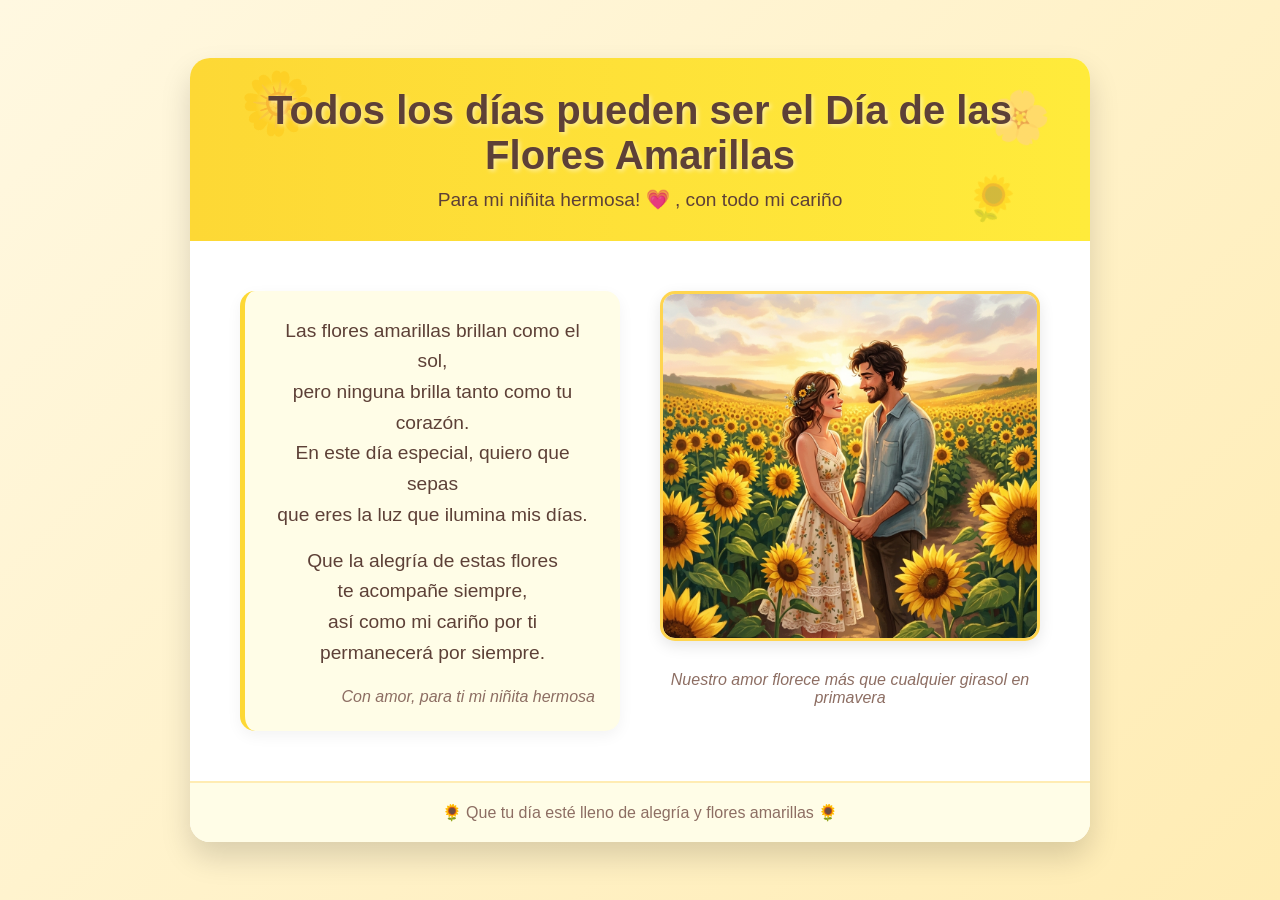
<file: docs/ssam_flor/flower/flores_amarillas_para_ti.html>
<!DOCTYPE html>
<html lang="es">

<head>
    <meta charset="UTF-8">
    <meta name="viewport" content="width=device-width, initial-scale=1.0">
    <title>Día de las Flores Amarillas - Ssamira</title>
    <meta name="description" content="Una tarjeta especial para Ssamira en el Día de las Flores Amarillas.">
    <meta name="author" content="Jose">
    <!-- Favicon -->
    <link rel="icon" type="image/x-icon"
        href="https://static.vecteezy.com/system/resources/previews/025/279/124/non_2x/sunflower-bouquet-illustration-decor-png.png">
    <style>
        * {
            margin: 0;
            padding: 0;
            box-sizing: border-box;
        }

        body {
            font-family: 'Segoe UI', Tahoma, Geneva, Verdana, sans-serif;
            background: linear-gradient(135deg, #fff8e1 0%, #ffecb3 100%);
            min-height: 100vh;
            display: flex;
            justify-content: center;
            align-items: center;
            padding: 20px;
        }

        .card {
            width: 100%;
            max-width: 900px;
            background: white;
            border-radius: 20px;
            overflow: hidden;
            box-shadow: 0 15px 30px rgba(0, 0, 0, 0.15);
            display: flex;
            flex-direction: column;
        }

        .header {
            background: linear-gradient(to right, #fdd835, #ffeb3b);
            padding: 30px;
            text-align: center;
            color: #5d4037;
            position: relative;
            overflow: hidden;
        }

        .header h1 {
            font-size: 2.5rem;
            margin-bottom: 10px;
            text-shadow: 2px 2px 4px rgba(255, 255, 255, 0.5);
            position: relative;
            z-index: 2;
        }

        .header p {
            font-size: 1.2rem;
            font-weight: 500;
            position: relative;
            z-index: 2;
        }

        .flower-decoration {
            position: absolute;
            opacity: 0.3;
        }

        .flower-1 {
            top: 10px;
            left: 50px;
            font-size: 60px;
            transform: rotate(-15deg);
        }

        .flower-2 {
            bottom: 15px;
            right: 70px;
            font-size: 45px;
            transform: rotate(20deg);
        }

        .flower-3 {
            top: 30px;
            right: 40px;
            font-size: 50px;
            transform: rotate(10deg);
        }

        .content {
            padding: 30px;
            display: flex;
            flex-wrap: wrap;
        }

        .message-container {
            flex: 1;
            min-width: 300px;
            padding: 20px;
        }

        .message {
            background: #fffde7;
            border-radius: 15px;
            padding: 25px;
            box-shadow: 0 5px 15px rgba(0, 0, 0, 0.05);
            border-left: 5px solid #fdd835;
            position: relative;
        }

        .message p {
            font-size: 1.2rem;
            line-height: 1.6;
            color: #5d4037;
            margin-bottom: 15px;
            text-align: center;
        }

        .signature {
            text-align: right;
            font-style: italic;
            color: #8d6e63;
            margin-top: 20px;
            font-weight: 500;
        }

        .image-container {
            flex: 1;
            min-width: 300px;
            padding: 20px;
            display: flex;
            flex-direction: column;
            align-items: center;
        }

        .image-box {
            width: 100%;
            height: 350px;
            border: 3px solid #ffd54f;
            border-radius: 15px;
            display: flex;
            justify-content: center;
            align-items: center;
            background: #fff9c4;
            overflow: hidden;
            margin-bottom: 20px;
            box-shadow: 0 5px 15px rgba(0, 0, 0, 0.1);
        }

        .image-box img {
            width: 100%;
            height: 100%;
            object-fit: cover;
            border-radius: 12px;
        }

        .image-caption {
            text-align: center;
            color: #8d6e63;
            font-style: italic;
            margin-top: 10px;
        }

        .footer {
            background: #fffde7;
            padding: 20px;
            text-align: center;
            border-top: 2px solid #ffecb3;
            color: #8d6e63;
            font-weight: 500;
        }

        .hearts {
            position: absolute;
            width: 100%;
            height: 100%;
            top: 0;
            left: 0;
            pointer-events: none;
            z-index: 1;
        }

        .heart {
            position: absolute;
            font-size: 20px;
            color: #ff6b6b;
            opacity: 0;
            animation: fall 5s linear infinite;
        }

        @keyframes fall {
            0% {
                top: -10%;
                opacity: 0;
            }

            10% {
                opacity: 1;
            }

            90% {
                opacity: 0.5;
            }

            100% {
                top: 100%;
                opacity: 0;
            }
        }

        @media (max-width: 768px) {
            .content {
                flex-direction: column;
            }

            .header h1 {
                font-size: 2rem;
            }
        }

        .floating {
            animation: floating 5s ease-in-out infinite;
        }

        @keyframes floating {
            0% {
                transform: translateY(0px);
            }

            50% {
                transform: translateY(-10px);
            }

            100% {
                transform: translateY(0px);
            }
        }
    </style>
</head>

<body>
    <div class="card">
        <div class="header">
            <div class="flower-decoration flower-1">🌼</div>
            <div class="flower-decoration flower-2">🌻</div>
            <div class="flower-decoration flower-3">🌸</div>
            <h1>Todos los días pueden ser el Día de las Flores Amarillas</h1>
            <p>Para mi niñita hermosa! 💗 , con todo mi cariño</p>
            <div class="hearts" id="hearts"></div>
        </div>

        <div class="content">
            <div class="message-container">
                <div class="message floating">
                    <p>Las flores amarillas brillan como el sol,<br>
                        pero ninguna brilla tanto como tu corazón.<br>
                        En este día especial, quiero que sepas<br>
                        que eres la luz que ilumina mis días.</p>

                    <p>Que la alegría de estas flores<br>
                        te acompañe siempre,<br>
                        así como mi cariño por ti<br>
                        permanecerá por siempre.</p>

                    <div class="signature">Con amor, para ti mi niñita hermosa</div>
                </div>
            </div>

            <div class="image-container">
                <div class="image-box">
                    <img src="pareja.png" alt="Nosotros en las flores amarillas">
                </div>
                <p class="image-caption">Nuestro amor florece más que cualquier girasol en primavera</p>
            </div>
        </div>

        <div class="footer">
            <p>🌻 Que tu día esté lleno de alegría y flores amarillas 🌻</p>
        </div>
    </div>

    <script>
        // Crear efecto de corazones flotantes
        function createHearts() {
            const heartsContainer = document.getElementById('hearts');
            const heartCount = 20;

            for (let i = 0; i < heartCount; i++) {
                const heart = document.createElement('div');
                heart.classList.add('heart');
                heart.innerHTML = '❤';
                heart.style.left = Math.random() * 100 + '%';
                heart.style.animationDelay = Math.random() * 5 + 's';
                heart.style.animationDuration = (3 + Math.random() * 5) + 's';
                heartsContainer.appendChild(heart);
            }
        }

        createHearts();

        // Animación de corazones
        const heartsContainer = document.getElementById('hearts');
        const hearts = heartsContainer.querySelectorAll('.heart');

        heartsContainer.addEventListener('click', function () {
            heartsContainer.classList.toggle('animate');
        });

    </script>
</body>

</html>
</file>
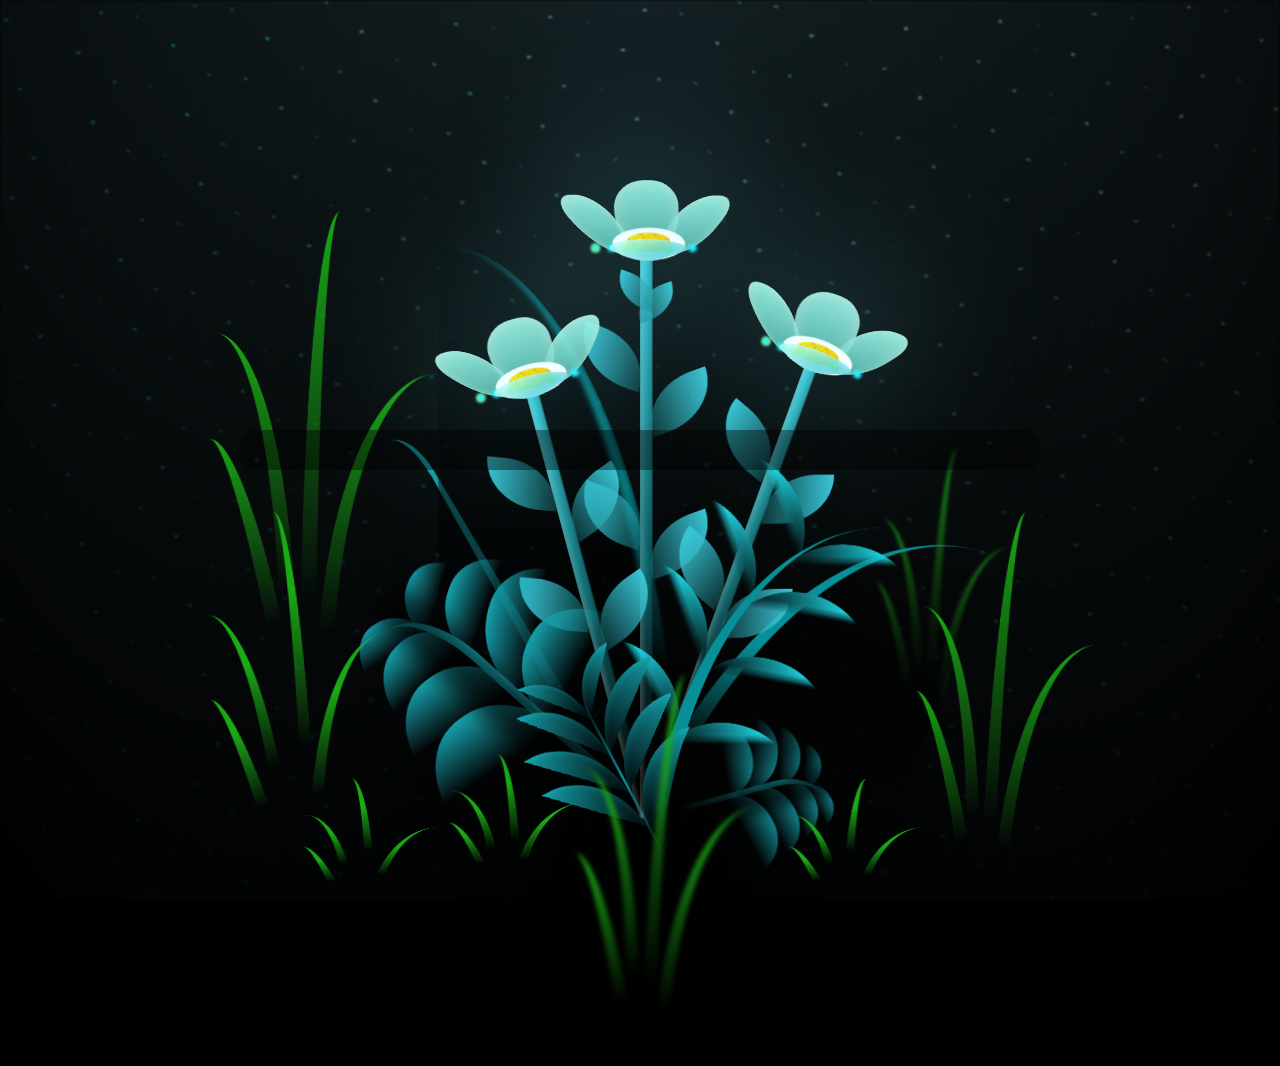
<file: docs/ssam_flor/tarjeta/feliz_cumple_mi_ninita.html>
<!DOCTYPE html>
<html lang="es">

<head>
  <meta charset="UTF-8">
  <meta name="viewport" content="width=device-width, initial-scale=1.0">
  <title>¡Eres el amor de mi vida!</title>
  <style>
    *,
    *::after,
    *::before {
      padding: 0;
      margin: 0;
      box-sizing: border-box;
    }

    :root {
      --dark-color: #000;
    }

    body {
      display: flex;
      align-items: flex-end;
      justify-content: center;
      min-height: 100vh;
      background-color: var(--dark-color);
      overflow: hidden;
      perspective: 1000px;
      font-family: 'Arial', sans-serif;
    }

    .night {
      position: fixed;
      left: 50%;
      top: 0;
      transform: translateX(-50%);
      width: 100%;
      height: 100%;
      filter: blur(0.1vmin);
      background-image: radial-gradient(ellipse at top, transparent 0%, var(--dark-color)), radial-gradient(ellipse at bottom, var(--dark-color), rgba(145, 233, 255, 0.2)), repeating-linear-gradient(220deg, black 0px, black 19px, transparent 19px, transparent 22px), repeating-linear-gradient(189deg, black 0px, black 19px, transparent 19px, transparent 22px), repeating-linear-gradient(148deg, black 0px, black 19px, transparent 19px, transparent 22px), linear-gradient(90deg, #00fffa, #f0f0f0);
    }

    .flowers {
      position: relative;
      transform: scale(0.9);
    }

    .flower {
      position: absolute;
      bottom: 10vmin;
      transform-origin: bottom center;
      z-index: 10;
      --fl-speed: 0.8s;
    }

    .flower--1 {
      animation: moving-flower-1 4s linear infinite;
    }

    .flower--1 .flower__line {
      height: 70vmin;
      animation-delay: 0.3s;
    }

    .flower--1 .flower__line__leaf--1 {
      animation: blooming-leaf-right var(--fl-speed) 1.6s backwards;
    }

    .flower--1 .flower__line__leaf--2 {
      animation: blooming-leaf-right var(--fl-speed) 1.4s backwards;
    }

    .flower--1 .flower__line__leaf--3 {
      animation: blooming-leaf-left var(--fl-speed) 1.2s backwards;
    }

    .flower--1 .flower__line__leaf--4 {
      animation: blooming-leaf-left var(--fl-speed) 1s backwards;
    }

    .flower--1 .flower__line__leaf--5 {
      animation: blooming-leaf-right var(--fl-speed) 1.8s backwards;
    }

    .flower--1 .flower__line__leaf--6 {
      animation: blooming-leaf-left var(--fl-speed) 2s backwards;
    }

    .flower--2 {
      left: 50%;
      transform: rotate(20deg);
      animation: moving-flower-2 4s linear infinite;
    }

    .flower--2 .flower__line {
      height: 60vmin;
      animation-delay: 0.6s;
    }

    .flower--2 .flower__line__leaf--1 {
      animation: blooming-leaf-right var(--fl-speed) 1.9s backwards;
    }

    .flower--2 .flower__line__leaf--2 {
      animation: blooming-leaf-right var(--fl-speed) 1.7s backwards;
    }

    .flower--2 .flower__line__leaf--3 {
      animation: blooming-leaf-left var(--fl-speed) 1.5s backwards;
    }

    .flower--2 .flower__line__leaf--4 {
      animation: blooming-leaf-left var(--fl-speed) 1.3s backwards;
    }

    .flower--3 {
      left: 50%;
      transform: rotate(-15deg);
      animation: moving-flower-3 4s linear infinite;
    }

    .flower--3 .flower__line {
      animation-delay: 0.9s;
    }

    .flower--3 .flower__line__leaf--1 {
      animation: blooming-leaf-right var(--fl-speed) 2.5s backwards;
    }

    .flower--3 .flower__line__leaf--2 {
      animation: blooming-leaf-right var(--fl-speed) 2.3s backwards;
    }

    .flower--3 .flower__line__leaf--3 {
      animation: blooming-leaf-left var(--fl-speed) 2.1s backwards;
    }

    .flower--3 .flower__line__leaf--4 {
      animation: blooming-leaf-left var(--fl-speed) 1.9s backwards;
    }

    .flower__leafs {
      position: relative;
      animation: blooming-flower 2s backwards;
    }

    .flower__leafs--1 {
      animation-delay: 1.1s;
    }

    .flower__leafs--2 {
      animation-delay: 1.4s;
    }

    .flower__leafs--3 {
      animation-delay: 1.7s;
    }

    .flower__leafs::after {
      content: "";
      position: absolute;
      left: 0;
      top: 0;
      transform: translate(-50%, -100%);
      width: 8vmin;
      height: 8vmin;
      background-color: #6bf0ff;
      filter: blur(10vmin);
    }

    .flower__leaf {
      position: absolute;
      bottom: 0;
      left: 50%;
      width: 8vmin;
      height: 11vmin;
      border-radius: 51% 49% 47% 53%/44% 45% 55% 69%;
      background-color: #a7ffee;
      background-image: linear-gradient(to top, #54b8aa, #a7ffee);
      transform-origin: bottom center;
      opacity: 0.9;
      box-shadow: inset 0 0 2vmin rgba(255, 255, 255, 0.5);
    }

    .flower__leaf--1 {
      transform: translate(-10%, 1%) rotateY(40deg) rotateX(-50deg);
    }

    .flower__leaf--2 {
      transform: translate(-50%, -4%) rotateX(40deg);
    }

    .flower__leaf--3 {
      transform: translate(-90%, 0%) rotateY(45deg) rotateX(50deg);
    }

    .flower__leaf--4 {
      width: 8vmin;
      height: 8vmin;
      transform-origin: bottom left;
      border-radius: 4vmin 10vmin 4vmin 4vmin;
      transform: translate(0%, 18%) rotateX(70deg) rotate(-43deg);
      background-image: linear-gradient(to top, #39c6d6, #a7ffee);
      z-index: 1;
      opacity: 0.8;
    }

    .flower__white-circle {
      position: absolute;
      left: -3.5vmin;
      top: -3vmin;
      width: 9vmin;
      height: 4vmin;
      border-radius: 50%;
      background-color: #fff;
    }

    .flower__white-circle::after {
      content: "";
      position: absolute;
      left: 50%;
      top: 45%;
      transform: translate(-50%, -50%);
      width: 60%;
      height: 60%;
      border-radius: inherit;
      background-image: repeating-linear-gradient(135deg, rgba(0, 0, 0, 0.03) 0px, rgba(0, 0, 0, 0.03) 1px, transparent 1px, transparent 12px), repeating-linear-gradient(45deg, rgba(0, 0, 0, 0.03) 0px, rgba(0, 0, 0, 0.03) 1px, transparent 1px, transparent 12px), repeating-linear-gradient(67.5deg, rgba(0, 0, 0, 0.03) 0px, rgba(0, 0, 0, 0.03) 1px, transparent 1px, transparent 12px), repeating-linear-gradient(135deg, rgba(0, 0, 0, 0.03) 0px, rgba(0, 0, 0, 0.03) 1px, transparent 1px, transparent 12px), repeating-linear-gradient(45deg, rgba(0, 0, 0, 0.03) 0px, rgba(0, 0, 0, 0.03) 1px, transparent 1px, transparent 12px), repeating-linear-gradient(112.5deg, rgba(0, 0, 0, 0.03) 0px, rgba(0, 0, 0, 0.03) 1px, transparent 1px, transparent 12px), repeating-linear-gradient(112.5deg, rgba(0, 0, 0, 0.03) 0px, rgba(0, 0, 0, 0.03) 1px, transparent 1px, transparent 12px), repeating-linear-gradient(45deg, rgba(0, 0, 0, 0.03) 0px, rgba(0, 0, 0, 0.03) 1px, transparent 1px, transparent 12px), repeating-linear-gradient(22.5deg, rgba(0, 0, 0, 0.03) 0px, rgba(0, 0, 0, 0.03) 1px, transparent 1px, transparent 12px), repeating-linear-gradient(45deg, rgba(0, 0, 0, 0.03) 0px, rgba(0, 0, 0, 0.03) 1px, transparent 1px, transparent 12px), repeating-linear-gradient(22.5deg, rgba(0, 0, 0, 0.03) 0px, rgba(0, 0, 0, 0.03) 1px, transparent 1px, transparent 12px), repeating-linear-gradient(135deg, rgba(0, 0, 0, 0.03) 0px, rgba(0, 0, 0, 0.03) 1px, transparent 1px, transparent 12px), repeating-linear-gradient(157.5deg, rgba(0, 0, 0, 0.03) 0px, rgba(0, 0, 0, 0.03) 1px, transparent 1px, transparent 12px), repeating-linear-gradient(67.5deg, rgba(0, 0, 0, 0.03) 0px, rgba(0, 0, 0, 0.03) 1px, transparent 1px, transparent 12px), repeating-linear-gradient(67.5deg, rgba(0, 0, 0, 0.03) 0px, rgba(0, 0, 0, 0.03) 1px, transparent 1px, transparent 12px), linear-gradient(90deg, #ffeb12, #ffce00);
    }

    .flower__line {
      height: 55vmin;
      width: 1.5vmin;
      background-image: linear-gradient(to left, rgba(0, 0, 0, 0.2), transparent, rgba(255, 255, 255, 0.2)), linear-gradient(to top, transparent 10%, #14757a, #39c6d6);
      box-shadow: inset 0 0 2px rgba(0, 0, 0, 0.5);
      animation: grow-flower-tree 4s backwards;
    }

    .flower__line__leaf {
      --w: 7vmin;
      --h: calc(var(--w) + 2vmin);
      position: absolute;
      top: 20%;
      left: 90%;
      width: var(--w);
      height: var(--h);
      border-top-right-radius: var(--h);
      border-bottom-left-radius: var(--h);
      background-image: linear-gradient(to top, rgba(20, 117, 122, 0.4), #39c6d6);
    }

    .flower__line__leaf--1 {
      transform: rotate(70deg) rotateY(30deg);
    }

    .flower__line__leaf--2 {
      top: 45%;
      transform: rotate(70deg) rotateY(30deg);
    }

    .flower__line__leaf--3,
    .flower__line__leaf--4,
    .flower__line__leaf--6 {
      border-top-right-radius: 0;
      border-bottom-left-radius: 0;
      border-top-left-radius: var(--h);
      border-bottom-right-radius: var(--h);
      left: -460%;
      top: 12%;
      transform: rotate(-70deg) rotateY(30deg);
    }

    .flower__line__leaf--4 {
      top: 40%;
    }

    .flower__line__leaf--5 {
      top: 0;
      transform-origin: left;
      transform: rotate(70deg) rotateY(30deg) scale(0.6);
    }

    .flower__line__leaf--6 {
      top: -2%;
      left: -450%;
      transform-origin: right;
      transform: rotate(-70deg) rotateY(30deg) scale(0.6);
    }

    .flower__light {
      position: absolute;
      bottom: 0vmin;
      width: 1vmin;
      height: 1vmin;
      background-color: #fffb00;
      border-radius: 50%;
      filter: blur(0.2vmin);
      animation: light-ans 4s linear infinite backwards;
    }

    .flower__light:nth-child(odd) {
      background-color: #23f0ff;
    }

    .flower__light--1 {
      left: -2vmin;
      animation-delay: 1s;
    }

    .flower__light--2 {
      left: 3vmin;
      animation-delay: 0.5s;
    }

    .flower__light--3 {
      left: -6vmin;
      animation-delay: 0.3s;
    }

    .flower__light--4 {
      left: 6vmin;
      animation-delay: 0.9s;
    }

    .flower__light--5 {
      left: -1vmin;
      animation-delay: 1.5s;
    }

    .flower__light--6 {
      left: -4vmin;
      animation-delay: 3s;
    }

    .flower__light--7 {
      left: 3vmin;
      animation-delay: 2s;
    }

    .flower__light--8 {
      left: -6vmin;
      animation-delay: 3.5s;
    }

    .flower__grass {
      --c: #159faa;
      --line-w: 1.5vmin;
      position: absolute;
      bottom: 12vmin;
      left: -7vmin;
      display: flex;
      flex-direction: column;
      align-items: flex-end;
      z-index: 20;
      transform-origin: bottom center;
      transform: rotate(-48deg) rotateY(40deg);
    }

    .flower__grass--1 {
      animation: moving-grass 2s linear infinite;
    }

    .flower__grass--2 {
      left: 2vmin;
      bottom: 10vmin;
      transform: scale(0.5) rotate(75deg) rotateX(10deg) rotateY(-200deg);
      opacity: 0.8;
      z-index: 0;
      animation: moving-grass--2 1.5s linear infinite;
    }

    .flower__grass--top {
      width: 7vmin;
      height: 10vmin;
      border-top-right-radius: 100%;
      border-right: var(--line-w) solid var(--c);
      transform-origin: bottom center;
      transform: rotate(-2deg);
    }

    .flower__grass--bottom {
      margin-top: -2px;
      width: var(--line-w);
      height: 25vmin;
      background-image: linear-gradient(to top, transparent, var(--c));
    }

    .flower__grass__leaf {
      --size: 10vmin;
      position: absolute;
      width: calc(var(--size) * 2.1);
      height: var(--size);
      border-top-left-radius: var(--size);
      border-top-right-radius: var(--size);
      background-image: linear-gradient(to top, transparent, transparent 30%, var(--c));
      z-index: 100;
    }

    .flower__grass__leaf--1 {
      top: -6%;
      left: 30%;
      --size: 6vmin;
      transform: rotate(-20deg);
      animation: growing-grass-ans--1 2s 2.6s backwards;
    }

    @keyframes growing-grass-ans--1 {
      0% {
        transform-origin: bottom left;
        transform: rotate(-20deg) scale(0);
      }
    }

    .flower__grass__leaf--2 {
      top: -5%;
      left: -110%;
      --size: 6vmin;
      transform: rotate(10deg);
      animation: growing-grass-ans--2 2s 2.4s linear backwards;
    }

    @keyframes growing-grass-ans--2 {
      0% {
        transform-origin: bottom right;
        transform: rotate(10deg) scale(0);
      }
    }

    .flower__grass__leaf--3 {
      top: 5%;
      left: 60%;
      --size: 8vmin;
      transform: rotate(-18deg) rotateX(-20deg);
      animation: growing-grass-ans--3 2s 2.2s linear backwards;
    }

    @keyframes growing-grass-ans--3 {
      0% {
        transform-origin: bottom left;
        transform: rotate(-18deg) rotateX(-20deg) scale(0);
      }
    }

    .flower__grass__leaf--4 {
      top: 6%;
      left: -135%;
      --size: 8vmin;
      transform: rotate(2deg);
      animation: growing-grass-ans--4 2s 2s linear backwards;
    }

    @keyframes growing-grass-ans--4 {
      0% {
        transform-origin: bottom right;
        transform: rotate(2deg) scale(0);
      }
    }

    .flower__grass__leaf--5 {
      top: 20%;
      left: 60%;
      --size: 10vmin;
      transform: rotate(-24deg) rotateX(-20deg);
      animation: growing-grass-ans--5 2s 1.8s linear backwards;
    }

    @keyframes growing-grass-ans--5 {
      0% {
        transform-origin: bottom left;
        transform: rotate(-24deg) rotateX(-20deg) scale(0);
      }
    }

    .flower__grass__leaf--6 {
      top: 22%;
      left: -180%;
      --size: 10vmin;
      transform: rotate(10deg);
      animation: growing-grass-ans--6 2s 1.6s linear backwards;
    }

    @keyframes growing-grass-ans--6 {
      0% {
        transform-origin: bottom right;
        transform: rotate(10deg) scale(0);
      }
    }

    .flower__grass__leaf--7 {
      top: 39%;
      left: 70%;
      --size: 10vmin;
      transform: rotate(-10deg);
      animation: growing-grass-ans--7 2s 1.4s linear backwards;
    }

    @keyframes growing-grass-ans--7 {
      0% {
        transform-origin: bottom left;
        transform: rotate(-10deg) scale(0);
      }
    }

    .flower__grass__leaf--8 {
      top: 40%;
      left: -215%;
      --size: 11vmin;
      transform: rotate(10deg);
      animation: growing-grass-ans--8 2s 1.2s linear backwards;
    }

    @keyframes growing-grass-ans--8 {
      0% {
        transform-origin: bottom right;
        transform: rotate(10deg) scale(0);
      }
    }

    .flower__grass__overlay {
      position: absolute;
      top: -10%;
      right: 0%;
      width: 100%;
      height: 100%;
      background-color: rgba(0, 0, 0, 0.6);
      filter: blur(1.5vmin);
      z-index: 100;
    }

    .flower__g-long {
      --w: 2vmin;
      --h: 6vmin;
      --c: #159faa;
      position: absolute;
      bottom: 10vmin;
      left: -3vmin;
      transform-origin: bottom center;
      transform: rotate(-30deg) rotateY(-20deg);
      display: flex;
      flex-direction: column;
      align-items: flex-end;
      animation: flower-g-long-ans 3s linear infinite;
    }

    @keyframes flower-g-long-ans {

      0%,
      100% {
        transform: rotate(-30deg) rotateY(-20deg);
      }

      50% {
        transform: rotate(-32deg) rotateY(-20deg);
      }
    }

    .flower__g-long__top {
      top: calc(var(--h) * -1);
      width: calc(var(--w) + 1vmin);
      height: var(--h);
      border-top-right-radius: 100%;
      border-right: 0.7vmin solid var(--c);
      transform: translate(-0.7vmin, 1vmin);
    }

    .flower__g-long__bottom {
      width: var(--w);
      height: 50vmin;
      transform-origin: bottom center;
      background-image: linear-gradient(to top, transparent 30%, var(--c));
      box-shadow: inset 0 0 2px rgba(0, 0, 0, 0.5);
      clip-path: polygon(35% 0, 65% 1%, 100% 100%, 0% 100%);
    }

    .flower__g-right {
      position: absolute;
      bottom: 6vmin;
      left: -2vmin;
      transform-origin: bottom left;
      transform: rotate(20deg);
    }

    .flower__g-right .leaf {
      width: 30vmin;
      height: 50vmin;
      border-top-left-radius: 100%;
      border-left: 2vmin solid #079097;
      background-image: linear-gradient(to bottom, transparent, var(--dark-color) 60%);
      -webkit-mask-image: linear-gradient(to top, transparent 30%, #079097 60%);
    }

    .flower__g-right--1 {
      animation: flower-g-right-ans 2.5s linear infinite;
    }

    .flower__g-right--2 {
      left: 5vmin;
      transform: rotateY(-180deg);
      animation: flower-g-right-ans--2 3s linear infinite;
    }

    .flower__g-right--2 .leaf {
      height: 75vmin;
      filter: blur(0.3vmin);
      opacity: 0.8;
    }

    @keyframes flower-g-right-ans {

      0%,
      100% {
        transform: rotate(20deg);
      }

      50% {
        transform: rotate(24deg) rotateX(-20deg);
      }
    }

    @keyframes flower-g-right-ans--2 {

      0%,
      100% {
        transform: rotateY(-180deg) rotate(0deg) rotateX(-20deg);
      }

      50% {
        transform: rotateY(-180deg) rotate(6deg) rotateX(-20deg);
      }
    }

    .flower__g-front {
      position: absolute;
      bottom: 6vmin;
      left: 2.5vmin;
      z-index: 100;
      transform-origin: bottom center;
      transform: rotate(-28deg) rotateY(30deg) scale(1.04);
      animation: flower__g-front-ans 2s linear infinite;
    }

    @keyframes flower__g-front-ans {

      0%,
      100% {
        transform: rotate(-28deg) rotateY(30deg) scale(1.04);
      }

      50% {
        transform: rotate(-35deg) rotateY(40deg) scale(1.04);
      }
    }

    .flower__g-front__line {
      width: 0.3vmin;
      height: 20vmin;
      background-image: linear-gradient(to top, transparent, #079097, transparent 100%);
      position: relative;
    }

    .flower__g-front__leaf-wrapper {
      position: absolute;
      top: 0;
      left: 0;
      transform-origin: bottom left;
      transform: rotate(10deg);
    }

    .flower__g-front__leaf-wrapper:nth-child(even) {
      left: 0vmin;
      transform: rotateY(-180deg) rotate(5deg);
      animation: flower__g-front__leaf-left-ans 1s ease-in backwards;
    }

    .flower__g-front__leaf-wrapper:nth-child(odd) {
      animation: flower__g-front__leaf-ans 1s ease-in backwards;
    }

    .flower__g-front__leaf-wrapper--1 {
      top: -8vmin;
      transform: scale(0.7);
      animation: flower__g-front__leaf-ans 1s 5.5s ease-in backwards !important;
    }

    .flower__g-front__leaf-wrapper--2 {
      top: -8vmin;
      transform: rotateY(-180deg) scale(0.7) !important;
      animation: flower__g-front__leaf-left-ans-2 1s 4.6s ease-in backwards !important;
    }

    .flower__g-front__leaf-wrapper--3 {
      top: -3vmin;
      animation: flower__g-front__leaf-ans 1s 4.6s ease-in backwards;
    }

    .flower__g-front__leaf-wrapper--4 {
      top: -3vmin;
      transform: rotateY(-180deg) scale(0.9) !important;
      animation: flower__g-front__leaf-left-ans-2 1s 4.6s ease-in backwards !important;
    }

    @keyframes flower__g-front__leaf-left-ans-2 {
      0% {
        transform: rotateY(-180deg) scale(0);
      }
    }

    .flower__g-front__leaf-wrapper--5,
    .flower__g-front__leaf-wrapper--6 {
      top: 2vmin;
    }

    .flower__g-front__leaf-wrapper--7,
    .flower__g-front__leaf-wrapper--8 {
      top: 6.5vmin;
    }

    .flower__g-front__leaf-wrapper--2 {
      animation-delay: 5.2s !important;
    }

    .flower__g-front__leaf-wrapper--3 {
      animation-delay: 4.9s !important;
    }

    .flower__g-front__leaf-wrapper--5 {
      animation-delay: 4.3s !important;
    }

    .flower__g-front__leaf-wrapper--6 {
      animation-delay: 4.1s !important;
    }

    .flower__g-front__leaf-wrapper--7 {
      animation-delay: 3.8s !important;
    }

    .flower__g-front__leaf-wrapper--8 {
      animation-delay: 3.5s !important;
    }

    @keyframes flower__g-front__leaf-ans {
      0% {
        transform: rotate(10deg) scale(0);
      }
    }

    @keyframes flower__g-front__leaf-left-ans {
      0% {
        transform: rotateY(-180deg) rotate(5deg) scale(0);
      }
    }

    .flower__g-front__leaf {
      width: 10vmin;
      height: 10vmin;
      border-radius: 100% 0% 0% 100%/100% 100% 0% 0%;
      box-shadow: inset 0 2px 1vmin rgba(44, 238, 252, 0.2);
      background-image: linear-gradient(to bottom left, transparent, var(--dark-color)), linear-gradient(to bottom right, #159faa 50%, transparent 50%, transparent);
      -webkit-mask-image: linear-gradient(to bottom right, #159faa 50%, transparent 50%, transparent);
      mask-image: linear-gradient(to bottom right, #159faa 50%, transparent 50%, transparent);
    }

    .flower__g-fr {
      position: absolute;
      bottom: -4vmin;
      left: vmin;
      transform-origin: bottom left;
      z-index: 10;
      animation: flower__g-fr-ans 2s linear infinite;
    }

    @keyframes flower__g-fr-ans {

      0%,
      100% {
        transform: rotate(2deg);
      }

      50% {
        transform: rotate(4deg);
      }
    }

    .flower__g-fr .leaf {
      width: 30vmin;
      height: 50vmin;
      border-top-left-radius: 100%;
      border-left: 2vmin solid #079097;
      -webkit-mask-image: linear-gradient(to top, transparent 25%, #079097 50%);
      position: relative;
      z-index: 1;
    }

    .flower__g-fr__leaf {
      position: absolute;
      top: 0;
      left: 0;
      width: 10vmin;
      height: 10vmin;
      border-radius: 100% 0% 0% 100%/100% 100% 0% 0%;
      box-shadow: inset 0 2px 1vmin rgba(44, 238, 252, 0.2);
      background-image: linear-gradient(to bottom left, transparent, var(--dark-color) 98%), linear-gradient(to bottom right, #23f0ff 45%, transparent 50%, transparent);
      -webkit-mask-image: linear-gradient(135deg, #159faa 40%, transparent 50%, transparent);
    }

    .flower__g-fr__leaf--1 {
      left: 20vmin;
      transform: rotate(45deg);
      animation: flower__g-fr-leaft-ans-1 0.5s 5.2s linear backwards;
    }

    @keyframes flower__g-fr-leaft-ans-1 {
      0% {
        transform-origin: left;
        transform: rotate(45deg) scale(0);
      }
    }

    .flower__g-fr__leaf--2 {
      left: 12vmin;
      top: -7vmin;
      transform: rotate(25deg) rotateY(-180deg);
      animation: flower__g-fr-leaft-ans-6 0.5s 5s linear backwards;
    }

    .flower__g-fr__leaf--3 {
      left: 15vmin;
      top: 6vmin;
      transform: rotate(55deg);
      animation: flower__g-fr-leaft-ans-5 0.5s 4.8s linear backwards;
    }

    .flower__g-fr__leaf--4 {
      left: 6vmin;
      top: -2vmin;
      transform: rotate(25deg) rotateY(-180deg);
      animation: flower__g-fr-leaft-ans-6 0.5s 4.6s linear backwards;
    }

    .flower__g-fr__leaf--5 {
      left: 10vmin;
      top: 14vmin;
      transform: rotate(55deg);
      animation: flower__g-fr-leaft-ans-5 0.5s 4.4s linear backwards;
    }

    @keyframes flower__g-fr-leaft-ans-5 {
      0% {
        transform-origin: left;
        transform: rotate(55deg) scale(0);
      }
    }

    .flower__g-fr__leaf--6 {
      left: 0vmin;
      top: 6vmin;
      transform: rotate(25deg) rotateY(-180deg);
      animation: flower__g-fr-leaft-ans-6 0.5s 4.2s linear backwards;
    }

    @keyframes flower__g-fr-leaft-ans-6 {
      0% {
        transform-origin: right;
        transform: rotate(25deg) rotateY(-180deg) scale(0);
      }
    }

    .flower__g-fr__leaf--7 {
      left: 5vmin;
      top: 22vmin;
      transform: rotate(45deg);
      animation: flower__g-fr-leaft-ans-7 0.5s 4s linear backwards;
    }

    @keyframes flower__g-fr-leaft-ans-7 {
      0% {
        transform-origin: left;
        transform: rotate(45deg) scale(0);
      }
    }

    .flower__g-fr__leaf--8 {
      left: -4vmin;
      top: 15vmin;
      transform: rotate(15deg) rotateY(-180deg);
      animation: flower__g-fr-leaft-ans-8 0.5s 3.8s linear backwards;
    }

    @keyframes flower__g-fr-leaft-ans-8 {
      0% {
        transform-origin: right;
        transform: rotate(15deg) rotateY(-180deg) scale(0);
      }
    }

    .long-g {
      position: absolute;
      bottom: 25vmin;
      left: -42vmin;
      transform-origin: bottom left;
    }

    .long-g--1 {
      bottom: 0vmin;
      transform: scale(0.8) rotate(-5deg);
    }

    .long-g--1 .leaf {
      -webkit-mask-image: linear-gradient(to top, transparent 40%, #079097 80%) !important;
    }

    .long-g--1 .leaf--1 {
      --w: 5vmin;
      --h: 60vmin;
      left: -2vmin;
      transform: rotate(3deg) rotateY(-180deg);
    }

    .long-g--2,
    .long-g--3 {
      bottom: -3vmin;
      left: -35vmin;
      transform-origin: center;
      transform: scale(0.6) rotateX(60deg);
    }

    .long-g--2 .leaf,
    .long-g--3 .leaf {
      -webkit-mask-image: linear-gradient(to top, transparent 50%, #079097 80%) !important;
    }

    .long-g--2 .leaf--1,
    .long-g--3 .leaf--1 {
      left: -1vmin;
      transform: rotateY(-180deg);
    }

    .long-g--3 {
      left: -17vmin;
      bottom: 0vmin;
    }

    .long-g--3 .leaf {
      -webkit-mask-image: linear-gradient(to top, transparent 40%, #079097 80%) !important;
    }

    .long-g--4 {
      left: 25vmin;
      bottom: -3vmin;
      transform-origin: center;
      transform: scale(0.6) rotateX(60deg);
    }

    .long-g--4 .leaf {
      -webkit-mask-image: linear-gradient(to top, transparent 50%, #079097 80%) !important;
    }

    .long-g--5 {
      left: 42vmin;
      bottom: 0vmin;
      transform: scale(0.8) rotate(2deg);
    }

    .long-g--6 {
      left: 0vmin;
      bottom: -20vmin;
      z-index: 100;
      filter: blur(0.3vmin);
      transform: scale(0.8) rotate(2deg);
    }

    .long-g--7 {
      left: 35vmin;
      bottom: 20vmin;
      z-index: -1;
      filter: blur(0.3vmin);
      transform: scale(0.6) rotate(2deg);
      opacity: 0.7;
    }

    .long-g .leaf {
      --w: 15vmin;
      --h: 40vmin;
      --c: #1aaa15;
      position: absolute;
      bottom: 0;
      width: var(--w);
      height: var(--h);
      border-top-left-radius: 100%;
      border-left: 2vmin solid var(--c);
      -webkit-mask-image: linear-gradient(to top, transparent 20%, var(--dark-color));
      transform-origin: bottom center;
    }

    .long-g .leaf--0 {
      left: 2vmin;
      animation: leaf-ans-1 4s linear infinite;
    }

    .long-g .leaf--1 {
      --w: 5vmin;
      --h: 60vmin;
      animation: leaf-ans-1 4s linear infinite;
    }

    .long-g .leaf--2 {
      --w: 10vmin;
      --h: 40vmin;
      left: -0.5vmin;
      bottom: 5vmin;
      transform-origin: bottom left;
      transform: rotateY(-180deg);
      animation: leaf-ans-2 3s linear infinite;
    }

    .long-g .leaf--3 {
      --w: 5vmin;
      --h: 30vmin;
      left: -1vmin;
      bottom: 3.2vmin;
      transform-origin: bottom left;
      transform: rotate(-10deg) rotateY(-180deg);
      animation: leaf-ans-3 3s linear infinite;
    }

    @keyframes leaf-ans-1 {

      0%,
      100% {
        transform: rotate(-5deg) scale(1);
      }

      50% {
        transform: rotate(5deg) scale(1.1);
      }
    }

    @keyframes leaf-ans-2 {

      0%,
      100% {
        transform: rotateY(-180deg) rotate(5deg);
      }

      50% {
        transform: rotateY(-180deg) rotate(0deg) scale(1.1);
      }
    }

    @keyframes leaf-ans-3 {

      0%,
      100% {
        transform: rotate(-10deg) rotateY(-180deg);
      }

      50% {
        transform: rotate(-20deg) rotateY(-180deg);
      }
    }

    .grow-ans {
      animation: grow-ans 2s var(--d) backwards;
    }

    @keyframes grow-ans {
      0% {
        transform: scale(0);
        opacity: 0;
      }
    }

    @keyframes light-ans {
      0% {
        opacity: 0;
        transform: translateY(0vmin);
      }

      25% {
        opacity: 1;
        transform: translateY(-5vmin) translateX(-2vmin);
      }

      50% {
        opacity: 1;
        transform: translateY(-15vmin) translateX(2vmin);
        filter: blur(0.2vmin);
      }

      75% {
        transform: translateY(-20vmin) translateX(-2vmin);
        filter: blur(0.2vmin);
      }

      100% {
        transform: translateY(-30vmin);
        opacity: 0;
        filter: blur(1vmin);
      }
    }

    @keyframes moving-flower-1 {

      0%,
      100% {
        transform: rotate(2deg);
      }

      50% {
        transform: rotate(-2deg);
      }
    }

    @keyframes moving-flower-2 {

      0%,
      100% {
        transform: rotate(18deg);
      }

      50% {
        transform: rotate(14deg);
      }
    }

    @keyframes moving-flower-3 {

      0%,
      100% {
        transform: rotate(-18deg);
      }

      50% {
        transform: rotate(-20deg) rotateY(-10deg);
      }
    }

    @keyframes blooming-leaf-right {
      0% {
        transform-origin: left;
        transform: rotate(70deg) rotateY(30deg) scale(0);
      }
    }

    @keyframes blooming-leaf-left {
      0% {
        transform-origin: right;
        transform: rotate(-70deg) rotateY(30deg) scale(0);
      }
    }

    @keyframes grow-flower-tree {
      0% {
        height: 0;
        border-radius: 1vmin;
        opacity: 0;
      }
    }

    @keyframes blooming-flower {
      0% {
        transform: scale(0);
      }
    }

    @keyframes moving-grass {

      0%,
      100% {
        transform: rotate(-48deg) rotateY(40deg);
      }

      50% {
        transform: rotate(-50deg) rotateY(40deg);
      }
    }

    @keyframes moving-grass--2 {

      0%,
      100% {
        transform: scale(0.5) rotate(75deg) rotateX(10deg) rotateY(-200deg);
      }

      50% {
        transform: scale(0.5) rotate(79deg) rotateX(10deg) rotateY(-200deg);
      }
    }

    .growing-grass {
      animation: growing-grass-ans 1s 2s backwards;
    }

    @keyframes growing-grass-ans {
      0% {
        transform: scale(0);
      }
    }

    .not-loaded * {
      animation-play-state: paused !important;
    }

    /* Estilo para la frase */
    .quote {
      position: absolute;
      top: 50%;
      left: 50%;
      transform: translate(-50%, -50%);
      font-family: 'Arial', sans-serif;
      font-size: 2rem;
      color: #fff;
      text-align: center;
      text-shadow: 2px 2px 8px rgba(0, 0, 0, 0.6);
      animation: fadeIn 2s ease-in-out, glow 1.5s infinite alternate;
      word-spacing: 0.5rem;
      z-index: 1000;
      width: 80%;
      max-width: 800px;
      padding: 20px;
      background: rgba(0, 0, 0, 0.4);
      border-radius: 15px;
    }

    /* Animación para aparecer */
    @keyframes fadeIn {
      from {
        opacity: 0;
      }

      to {
        opacity: 1;
      }
    }

    /* Efecto de brillo */
    @keyframes glow {
      from {
        text-shadow: 0 0 5px #fff, 0 0 10px #fff, 0 0 15px #f3e3e3, 0 0 20px #f3e3e3;
      }

      to {
        text-shadow: 0 0 10px #f3e3e3, 0 0 20px #f3e3e3, 0 0 30px #fff, 0 0 40px #fff;
      }
    }
  </style>
</head>

<body class="not-loaded">
  <div class="night"></div>
  <div class="flowers">
    <div class="flower flower--1">
      <div class="flower__leafs flower__leafs--1">
        <div class="flower__leaf flower__leaf--1"></div>
        <div class="flower__leaf flower__leaf--2"></div>
        <div class="flower__leaf flower__leaf--3"></div>
        <div class="flower__leaf flower__leaf--4"></div>
        <div class="flower__white-circle"></div>

        <div class="flower__light flower__light--1"></div>
        <div class="flower__light flower__light--2"></div>
        <div class="flower__light flower__light--3"></div>
        <div class="flower__light flower__light--4"></div>
        <div class="flower__light flower__light--5"></div>
        <div class="flower__light flower__light--6"></div>
        <div class="flower__light flower__light--7"></div>
        <div class="flower__light flower__light--8"></div>

      </div>
      <div class="flower__line">
        <div class="flower__line__leaf flower__line__leaf--1"></div>
        <div class="flower__line__leaf flower__line__leaf--2"></div>
        <div class="flower__line__leaf flower__line__leaf--3"></div>
        <div class="flower__line__leaf flower__line__leaf--4"></div>
        <div class="flower__line__leaf flower__line__leaf--5"></div>
        <div class="flower__line__leaf flower__line__leaf--6"></div>
      </div>
    </div>

    <div class="flower flower--2">
      <div class="flower__leafs flower__leafs--2">
        <div class="flower__leaf flower__leaf--1"></div>
        <div class="flower__leaf flower__leaf--2"></div>
        <div class="flower__leaf flower__leaf--3"></div>
        <div class="flower__leaf flower__leaf--4"></div>
        <div class="flower__white-circle"></div>

        <div class="flower__light flower__light--1"></div>
        <div class="flower__light flower__light--2"></div>
        <div class="flower__light flower__light--3"></div>
        <div class="flower__light flower__light--4"></div>
        <div class="flower__light flower__light--5"></div>
        <div class="flower__light flower__light--6"></div>
        <div class="flower__light flower__light--7"></div>
        <div class="flower__light flower__light--8"></div>

      </div>
      <div class="flower__line">
        <div class="flower__line__leaf flower__line__leaf--1"></div>
        <div class="flower__line__leaf flower__line__leaf--2"></div>
        <div class="flower__line__leaf flower__line__leaf--3"></div>
        <div class="flower__line__leaf flower__line__leaf--4"></div>
      </div>
    </div>

    <div class="flower flower--3">
      <div class="flower__leafs flower__leafs--3">
        <div class="flower__leaf flower__leaf--1"></div>
        <div class="flower__leaf flower__leaf--2"></div>
        <div class="flower__leaf flower__leaf--3"></div>
        <div class="flower__leaf flower__leaf--4"></div>
        <div class="flower__white-circle"></div>

        <div class="flower__light flower__light--1"></div>
        <div class="flower__light flower__light--2"></div>
        <div class="flower__light flower__light--3"></div>
        <div class="flower__light flower__light--4"></div>
        <div class="flower__light flower__light--5"></div>
        <div class="flower__light flower__light--6"></div>
        <div class="flower__light flower__light--7"></div>
        <div class="flower__light flower__light--8"></div>

      </div>
      <div class="flower__line">
        <div class="flower__line__leaf flower__line__leaf--1"></div>
        <div class="flower__line__leaf flower__line__leaf--2"></div>
        <div class="flower__line__leaf flower__line__leaf--3"></div>
        <div class="flower__line__leaf flower__line__leaf--4"></div>
      </div>
    </div>

    <div class="grow-ans" style="--d:1.2s">
      <div class="flower__g-long">
        <div class="flower__g-long__top"></div>
        <div class="flower__g-long__bottom"></div>
      </div>
    </div>

    <div class="growing-grass">
      <div class="flower__grass flower__grass--1">
        <div class="flower__grass--top"></div>
        <div class="flower__grass--bottom"></div>
        <div class="flower__grass__leaf flower__grass__leaf--1"></div>
        <div class="flower__grass__leaf flower__grass__leaf--2"></div>
        <div class="flower__grass__leaf flower__grass__leaf--3"></div>
        <div class="flower__grass__leaf flower__grass__leaf--4"></div>
        <div class="flower__grass__leaf flower__grass__leaf--5"></div>
        <div class="flower__grass__leaf flower__grass__leaf--6"></div>
        <div class="flower__grass__leaf flower__grass__leaf--7"></div>
        <div class="flower__grass__leaf flower__grass__leaf--8"></div>
        <div class="flower__grass__overlay"></div>
      </div>
    </div>

    <div class="growing-grass">
      <div class="flower__grass flower__grass--2">
        <div class="flower__grass--top"></div>
        <div class="flower__grass--bottom"></div>
        <div class="flower__grass__leaf flower__grass__leaf--1"></div>
        <div class="flower__grass__leaf flower__grass__leaf--2"></div>
        <div class="flower__grass__leaf flower__grass__leaf--3"></div>
        <div class="flower__grass__leaf flower__grass__leaf--4"></div>
        <div class="flower__grass__leaf flower__grass__leaf--5"></div>
        <div class="flower__grass__leaf flower__grass__leaf--6"></div>
        <div class="flower__grass__leaf flower__grass__leaf--7"></div>
        <div class="flower__grass__leaf flower__grass__leaf--8"></div>
        <div class="flower__grass__overlay"></div>
      </div>
    </div>

    <div class="grow-ans" style="--d:2.4s">
      <div class="flower__g-right flower__g-right--1">
        <div class="leaf"></div>
      </div>
    </div>

    <div class="grow-ans" style="--d:2.8s">
      <div class="flower__g-right flower__g-right--2">
        <div class="leaf"></div>
      </div>
    </div>

    <div class="grow-ans" style="--d:2.8s">
      <div class="flower__g-front">
        <div class="flower__g-front__leaf-wrapper flower__g-front__leaf-wrapper--1">
          <div class="flower__g-front__leaf"></div>
        </div>
        <div class="flower__g-front__leaf-wrapper flower__g-front__leaf-wrapper--2">
          <div class="flower__g-front__leaf"></div>
        </div>
        <div class="flower__g-front__leaf-wrapper flower__g-front__leaf-wrapper--3">
          <div class="flower__g-front__leaf"></div>
        </div>
        <div class="flower__g-front__leaf-wrapper flower__g-front__leaf-wrapper--4">
          <div class="flower__g-front__leaf"></div>
        </div>
        <div class="flower__g-front__leaf-wrapper flower__g-front__leaf-wrapper--5">
          <div class="flower__g-front__leaf"></div>
        </div>
        <div class="flower__g-front__leaf-wrapper flower__g-front__leaf-wrapper--6">
          <div class="flower__g-front__leaf"></div>
        </div>
        <div class="flower__g-front__leaf-wrapper flower__g-front__leaf-wrapper--7">
          <div class="flower__g-front__leaf"></div>
        </div>
        <div class="flower__g-front__leaf-wrapper flower__g-front__leaf-wrapper--8">
          <div class="flower__g-front__leaf"></div>
        </div>
        <div class="flower__g-front__line"></div>
      </div>
    </div>

    <div class="grow-ans" style="--d:3.2s">
      <div class="flower__g-fr">
        <div class="leaf"></div>
        <div class="flower__g-fr__leaf flower__g-fr__leaf--1"></div>
        <div class="flower__g-fr__leaf flower__g-fr__leaf--2"></div>
        <div class="flower__g-fr__leaf flower__g-fr__leaf--3"></div>
        <div class="flower__g-fr__leaf flower__g-fr__leaf--4"></div>
        <div class="flower__g-fr__leaf flower__g-fr__leaf--5"></div>
        <div class="flower__g-fr__leaf flower__g-fr__leaf--6"></div>
        <div class="flower__g-fr__leaf flower__g-fr__leaf--7"></div>
        <div class="flower__g-fr__leaf flower__g-fr__leaf--8"></div>
      </div>
    </div>

    <div class="long-g long-g--0">
      <div class="grow-ans" style="--d:3s">
        <div class="leaf leaf--0"></div>
      </div>
      <div class="grow-ans" style="--d:2.2s">
        <div class="leaf leaf--1"></div>
      </div>
      <div class="grow-ans" style="--d:3.4s">
        <div class="leaf leaf--2"></div>
      </div>
      <div class="grow-ans" style="--d:3.6s">
        <div class="leaf leaf--3"></div>
      </div>
    </div>

    <div class="long-g long-g--1">
      <div class="grow-ans" style="--d:3.6s">
        <div class="leaf leaf--0"></div>
      </div>
      <div class="grow-ans" style="--d:3.8s">
        <div class="leaf leaf--1"></div>
      </div>
      <div class="grow-ans" style="--d:4s">
        <div class="leaf leaf--2"></div>
      </div>
      <div class="grow-ans" style="--d:4.2s">
        <div class="leaf leaf--3"></div>
      </div>
    </div>

    <div class="long-g long-g--2">
      <div class="grow-ans" style="--d:4s">
        <div class="leaf leaf--0"></div>
      </div>
      <div class="grow-ans" style="--d:4.2s">
        <div class="leaf leaf--1"></div>
      </div>
      <div class="grow-ans" style="--d:4.4s">
        <div class="leaf leaf--2"></div>
      </div>
      <div class="grow-ans" style="--d:4.6s">
        <div class="leaf leaf--3"></div>
      </div>
    </div>

    <div class="long-g long-g--3">
      <div class="grow-ans" style="--d:4s">
        <div class="leaf leaf--0"></div>
      </div>
      <div class="grow-ans" style="--d:4.2s">
        <div class="leaf leaf--1"></div>
      </div>
      <div class="grow-ans" style="--d:3s">
        <div class="leaf leaf--2"></div>
      </div>
      <div class="grow-ans" style="--d:3.6s">
        <div class="leaf leaf--3"></div>
      </div>
    </div>

    <div class="long-g long-g--4">
      <div class="grow-ans" style="--d:4s">
        <div class="leaf leaf--0"></div>
      </div>
      <div class="grow-ans" style="--d:4.2s">
        <div class="leaf leaf--1"></div>
      </div>
      <div class="grow-ans" style="--d:3s">
        <div class="leaf leaf--2"></div>
      </div>
      <div class="grow-ans" style="--d:3.6s">
        <div class="leaf leaf--3"></div>
      </div>
    </div>

    <div class="long-g long-g--5">
      <div class="grow-ans" style="--d:4s">
        <div class="leaf leaf--0"></div>
      </div>
      <div class="grow-ans" style="--d:4.2s">
        <div class="leaf leaf--1"></div>
      </div>
      <div class="grow-ans" style="--d:3s">
        <div class="leaf leaf--2"></div>
      </div>
      <div class="grow-ans" style="--d:3.6s">
        <div class="leaf leaf--3"></div>
      </div>
    </div>

    <div class="long-g long-g--6">
      <div class="grow-ans" style="--d:4.2s">
        <div class="leaf leaf--0"></div>
      </div>
      <div class="grow-ans" style="--d:4.4s">
        <div class="leaf leaf--1"></div>
      </div>
      <div class="grow-ans" style="--d:4.6s">
        <div class="leaf leaf--2"></div>
      </div>
      <div class="grow-ans" style="--d:4.8s">
        <div class="leaf leaf--3"></div>
      </div>
    </div>

    <div class="long-g long-g--7">
      <div class="grow-ans" style="--d:3s">
        <div class="leaf leaf--0"></div>
      </div>
      <div class="grow-ans" style="--d:3.2s">
        <div class="leaf leaf--1"></div>
      </div>
      <div class="grow-ans" style="--d:3.5s">
        <div class="leaf leaf--2"></div>
      </div>
      <div class="grow-ans" style="--d:3.6s">
        <div class="leaf leaf--3"></div>
      </div>
    </div>
  </div>

  <script>
    // Cargar animaciones después de 1 segundo
    window.onload = () => {
      const c = setTimeout(() => {
        document.body.classList.remove("not-loaded");
        clearTimeout(c);
      }, 1000);

      // Crear y animar el mensaje
      const quoteElement = document.createElement('div');
      quoteElement.classList.add('quote');
      quoteElement.innerHTML = "Mi niñita hermosa, te amo mucho! Sabías que te ves muy hermosa cuando sonríes! Por favor quédate conmigo! Te amo mucho niñita hermosa!.";
      document.body.appendChild(quoteElement);

      const text = quoteElement.innerHTML;
      quoteElement.innerHTML = '';
      let index = 0;

      function type() {
        if (index < text.length) {
          quoteElement.innerHTML += text.charAt(index);
          index++;
          setTimeout(type, 100);
        }
      }

      // Iniciar la animación de escritura después de que carguen las flores
      setTimeout(type, 1500);
    };
  </script>
</body>

</html>
</file>
<file: ssam_flor/flower/style.css>
*,
*::after,
*::before {
  padding: 0;
  margin: 0;
  box-sizing: border-box;
}

:root {
  --dark-color: #000;
}

body {
  display: flex;
  align-items: flex-end;
  justify-content: center;
  min-height: 100vh;
  background-color: var(--dark-color);
  overflow: hidden;
  perspective: 1000px;
}

.night {
  position: fixed;
  left: 50%;
  top: 0;
  transform: translateX(-50%);
  width: 100%;
  height: 100%;
  filter: blur(0.1vmin);
  background-image: radial-gradient(ellipse at top, transparent 0%, var(--dark-color)), radial-gradient(ellipse at bottom, var(--dark-color), rgba(145, 233, 255, 0.2)), repeating-linear-gradient(220deg, black 0px, black 19px, transparent 19px, transparent 22px), repeating-linear-gradient(189deg, black 0px, black 19px, transparent 19px, transparent 22px), repeating-linear-gradient(148deg, black 0px, black 19px, transparent 19px, transparent 22px), linear-gradient(90deg, #00fffa, #f0f0f0);
}

.flowers {
  position: relative;
  transform: scale(0.9);
}

.flower {
  position: absolute;
  bottom: 10vmin;
  transform-origin: bottom center;
  z-index: 10;
  --fl-speed: 0.8s;
}
.flower--1 {
  animation: moving-flower-1 4s linear infinite;
}
.flower--1 .flower__line {
  height: 70vmin;
  animation-delay: 0.3s;
}
.flower--1 .flower__line__leaf--1 {
  animation: blooming-leaf-right var(--fl-speed) 1.6s backwards;
}
.flower--1 .flower__line__leaf--2 {
  animation: blooming-leaf-right var(--fl-speed) 1.4s backwards;
}
.flower--1 .flower__line__leaf--3 {
  animation: blooming-leaf-left var(--fl-speed) 1.2s backwards;
}
.flower--1 .flower__line__leaf--4 {
  animation: blooming-leaf-left var(--fl-speed) 1s backwards;
}
.flower--1 .flower__line__leaf--5 {
  animation: blooming-leaf-right var(--fl-speed) 1.8s backwards;
}
.flower--1 .flower__line__leaf--6 {
  animation: blooming-leaf-left var(--fl-speed) 2s backwards;
}
.flower--2 {
  left: 50%;
  transform: rotate(20deg);
  animation: moving-flower-2 4s linear infinite;
}
.flower--2 .flower__line {
  height: 60vmin;
  animation-delay: 0.6s;
}
.flower--2 .flower__line__leaf--1 {
  animation: blooming-leaf-right var(--fl-speed) 1.9s backwards;
}
.flower--2 .flower__line__leaf--2 {
  animation: blooming-leaf-right var(--fl-speed) 1.7s backwards;
}
.flower--2 .flower__line__leaf--3 {
  animation: blooming-leaf-left var(--fl-speed) 1.5s backwards;
}
.flower--2 .flower__line__leaf--4 {
  animation: blooming-leaf-left var(--fl-speed) 1.3s backwards;
}
.flower--3 {
  left: 50%;
  transform: rotate(-15deg);
  animation: moving-flower-3 4s linear infinite;
}
.flower--3 .flower__line {
  animation-delay: 0.9s;
}
.flower--3 .flower__line__leaf--1 {
  animation: blooming-leaf-right var(--fl-speed) 2.5s backwards;
}
.flower--3 .flower__line__leaf--2 {
  animation: blooming-leaf-right var(--fl-speed) 2.3s backwards;
}
.flower--3 .flower__line__leaf--3 {
  animation: blooming-leaf-left var(--fl-speed) 2.1s backwards;
}
.flower--3 .flower__line__leaf--4 {
  animation: blooming-leaf-left var(--fl-speed) 1.9s backwards;
}
.flower__leafs {
  position: relative;
  animation: blooming-flower 2s backwards;
}
.flower__leafs--1 {
  animation-delay: 1.1s;
}
.flower__leafs--2 {
  animation-delay: 1.4s;
}
.flower__leafs--3 {
  animation-delay: 1.7s;
}
.flower__leafs::after {
  content: "";
  position: absolute;
  left: 0;
  top: 0;
  transform: translate(-50%, -100%);
  width: 8vmin;
  height: 8vmin;
  background-color: #6bf0ff;
  filter: blur(10vmin);
}
.flower__leaf {
  position: absolute;
  bottom: 0;
  left: 50%;
  width: 8vmin;
  height: 11vmin;
  border-radius: 51% 49% 47% 53%/44% 45% 55% 69%;
  background-color: #a7ffee;
  background-image: linear-gradient(to top, #54b8aa, #a7ffee);
  transform-origin: bottom center;
  opacity: 0.9;
  box-shadow: inset 0 0 2vmin rgba(255, 255, 255, 0.5);
}
.flower__leaf--1 {
  transform: translate(-10%, 1%) rotateY(40deg) rotateX(-50deg);
}
.flower__leaf--2 {
  transform: translate(-50%, -4%) rotateX(40deg);
}
.flower__leaf--3 {
  transform: translate(-90%, 0%) rotateY(45deg) rotateX(50deg);
}
.flower__leaf--4 {
  width: 8vmin;
  height: 8vmin;
  transform-origin: bottom left;
  border-radius: 4vmin 10vmin 4vmin 4vmin;
  transform: translate(0%, 18%) rotateX(70deg) rotate(-43deg);
  background-image: linear-gradient(to top, #39c6d6, #a7ffee);
  z-index: 1;
  opacity: 0.8;
}
.flower__white-circle {
  position: absolute;
  left: -3.5vmin;
  top: -3vmin;
  width: 9vmin;
  height: 4vmin;
  border-radius: 50%;
  background-color: #fff;
}
.flower__white-circle::after {
  content: "";
  position: absolute;
  left: 50%;
  top: 45%;
  transform: translate(-50%, -50%);
  width: 60%;
  height: 60%;
  border-radius: inherit;
  background-image: repeating-linear-gradient(135deg, rgba(0, 0, 0, 0.03) 0px, rgba(0, 0, 0, 0.03) 1px, transparent 1px, transparent 12px), repeating-linear-gradient(45deg, rgba(0, 0, 0, 0.03) 0px, rgba(0, 0, 0, 0.03) 1px, transparent 1px, transparent 12px), repeating-linear-gradient(67.5deg, rgba(0, 0, 0, 0.03) 0px, rgba(0, 0, 0, 0.03) 1px, transparent 1px, transparent 12px), repeating-linear-gradient(135deg, rgba(0, 0, 0, 0.03) 0px, rgba(0, 0, 0, 0.03) 1px, transparent 1px, transparent 12px), repeating-linear-gradient(45deg, rgba(0, 0, 0, 0.03) 0px, rgba(0, 0, 0, 0.03) 1px, transparent 1px, transparent 12px), repeating-linear-gradient(112.5deg, rgba(0, 0, 0, 0.03) 0px, rgba(0, 0, 0, 0.03) 1px, transparent 1px, transparent 12px), repeating-linear-gradient(112.5deg, rgba(0, 0, 0, 0.03) 0px, rgba(0, 0, 0, 0.03) 1px, transparent 1px, transparent 12px), repeating-linear-gradient(45deg, rgba(0, 0, 0, 0.03) 0px, rgba(0, 0, 0, 0.03) 1px, transparent 1px, transparent 12px), repeating-linear-gradient(22.5deg, rgba(0, 0, 0, 0.03) 0px, rgba(0, 0, 0, 0.03) 1px, transparent 1px, transparent 12px), repeating-linear-gradient(45deg, rgba(0, 0, 0, 0.03) 0px, rgba(0, 0, 0, 0.03) 1px, transparent 1px, transparent 12px), repeating-linear-gradient(22.5deg, rgba(0, 0, 0, 0.03) 0px, rgba(0, 0, 0, 0.03) 1px, transparent 1px, transparent 12px), repeating-linear-gradient(135deg, rgba(0, 0, 0, 0.03) 0px, rgba(0, 0, 0, 0.03) 1px, transparent 1px, transparent 12px), repeating-linear-gradient(157.5deg, rgba(0, 0, 0, 0.03) 0px, rgba(0, 0, 0, 0.03) 1px, transparent 1px, transparent 12px), repeating-linear-gradient(67.5deg, rgba(0, 0, 0, 0.03) 0px, rgba(0, 0, 0, 0.03) 1px, transparent 1px, transparent 12px), repeating-linear-gradient(67.5deg, rgba(0, 0, 0, 0.03) 0px, rgba(0, 0, 0, 0.03) 1px, transparent 1px, transparent 12px), linear-gradient(90deg, #ffeb12, #ffce00);
}
.flower__line {
  height: 55vmin;
  width: 1.5vmin;
  background-image: linear-gradient(to left, rgba(0, 0, 0, 0.2), transparent, rgba(255, 255, 255, 0.2)), linear-gradient(to top, transparent 10%, #14757a, #39c6d6);
  box-shadow: inset 0 0 2px rgba(0, 0, 0, 0.5);
  animation: grow-flower-tree 4s backwards;
}
.flower__line__leaf {
  --w: 7vmin;
  --h: calc(var(--w) + 2vmin);
  position: absolute;
  top: 20%;
  left: 90%;
  width: var(--w);
  height: var(--h);
  border-top-right-radius: var(--h);
  border-bottom-left-radius: var(--h);
  background-image: linear-gradient(to top, rgba(20, 117, 122, 0.4), #39c6d6);
}
.flower__line__leaf--1 {
  transform: rotate(70deg) rotateY(30deg);
}
.flower__line__leaf--2 {
  top: 45%;
  transform: rotate(70deg) rotateY(30deg);
}
.flower__line__leaf--3, .flower__line__leaf--4, .flower__line__leaf--6 {
  border-top-right-radius: 0;
  border-bottom-left-radius: 0;
  border-top-left-radius: var(--h);
  border-bottom-right-radius: var(--h);
  left: -460%;
  top: 12%;
  transform: rotate(-70deg) rotateY(30deg);
}
.flower__line__leaf--4 {
  top: 40%;
}
.flower__line__leaf--5 {
  top: 0;
  transform-origin: left;
  transform: rotate(70deg) rotateY(30deg) scale(0.6);
}
.flower__line__leaf--6 {
  top: -2%;
  left: -450%;
  transform-origin: right;
  transform: rotate(-70deg) rotateY(30deg) scale(0.6);
}
.flower__light {
  position: absolute;
  bottom: 0vmin;
  width: 1vmin;
  height: 1vmin;
  background-color: #fffb00;
  border-radius: 50%;
  filter: blur(0.2vmin);
  animation: light-ans 4s linear infinite backwards;
}
.flower__light:nth-child(odd) {
  background-color: #23f0ff;
}
.flower__light--1 {
  left: -2vmin;
  animation-delay: 1s;
}
.flower__light--2 {
  left: 3vmin;
  animation-delay: 0.5s;
}
.flower__light--3 {
  left: -6vmin;
  animation-delay: 0.3s;
}
.flower__light--4 {
  left: 6vmin;
  animation-delay: 0.9s;
}
.flower__light--5 {
  left: -1vmin;
  animation-delay: 1.5s;
}
.flower__light--6 {
  left: -4vmin;
  animation-delay: 3s;
}
.flower__light--7 {
  left: 3vmin;
  animation-delay: 2s;
}
.flower__light--8 {
  left: -6vmin;
  animation-delay: 3.5s;
}
.flower__grass {
  --c: #159faa;
  --line-w: 1.5vmin;
  position: absolute;
  bottom: 12vmin;
  left: -7vmin;
  display: flex;
  flex-direction: column;
  align-items: flex-end;
  z-index: 20;
  transform-origin: bottom center;
  transform: rotate(-48deg) rotateY(40deg);
}
.flower__grass--1 {
  animation: moving-grass 2s linear infinite;
}
.flower__grass--2 {
  left: 2vmin;
  bottom: 10vmin;
  transform: scale(0.5) rotate(75deg) rotateX(10deg) rotateY(-200deg);
  opacity: 0.8;
  z-index: 0;
  animation: moving-grass--2 1.5s linear infinite;
}
.flower__grass--top {
  width: 7vmin;
  height: 10vmin;
  border-top-right-radius: 100%;
  border-right: var(--line-w) solid var(--c);
  transform-origin: bottom center;
  transform: rotate(-2deg);
}
.flower__grass--bottom {
  margin-top: -2px;
  width: var(--line-w);
  height: 25vmin;
  background-image: linear-gradient(to top, transparent, var(--c));
}
.flower__grass__leaf {
  --size: 10vmin;
  position: absolute;
  width: calc(var(--size) * 2.1);
  height: var(--size);
  border-top-left-radius: var(--size);
  border-top-right-radius: var(--size);
  background-image: linear-gradient(to top, transparent, transparent 30%, var(--c));
  z-index: 100;
}
.flower__grass__leaf--1 {
  top: -6%;
  left: 30%;
  --size: 6vmin;
  transform: rotate(-20deg);
  animation: growing-grass-ans--1 2s 2.6s backwards;
}
@keyframes growing-grass-ans--1 {
  0% {
    transform-origin: bottom left;
    transform: rotate(-20deg) scale(0);
  }
}
.flower__grass__leaf--2 {
  top: -5%;
  left: -110%;
  --size: 6vmin;
  transform: rotate(10deg);
  animation: growing-grass-ans--2 2s 2.4s linear backwards;
}
@keyframes growing-grass-ans--2 {
  0% {
    transform-origin: bottom right;
    transform: rotate(10deg) scale(0);
  }
}
.flower__grass__leaf--3 {
  top: 5%;
  left: 60%;
  --size: 8vmin;
  transform: rotate(-18deg) rotateX(-20deg);
  animation: growing-grass-ans--3 2s 2.2s linear backwards;
}
@keyframes growing-grass-ans--3 {
  0% {
    transform-origin: bottom left;
    transform: rotate(-18deg) rotateX(-20deg) scale(0);
  }
}
.flower__grass__leaf--4 {
  top: 6%;
  left: -135%;
  --size: 8vmin;
  transform: rotate(2deg);
  animation: growing-grass-ans--4 2s 2s linear backwards;
}
@keyframes growing-grass-ans--4 {
  0% {
    transform-origin: bottom right;
    transform: rotate(2deg) scale(0);
  }
}
.flower__grass__leaf--5 {
  top: 20%;
  left: 60%;
  --size: 10vmin;
  transform: rotate(-24deg) rotateX(-20deg);
  animation: growing-grass-ans--5 2s 1.8s linear backwards;
}
@keyframes growing-grass-ans--5 {
  0% {
    transform-origin: bottom left;
    transform: rotate(-24deg) rotateX(-20deg) scale(0);
  }
}
.flower__grass__leaf--6 {
  top: 22%;
  left: -180%;
  --size: 10vmin;
  transform: rotate(10deg);
  animation: growing-grass-ans--6 2s 1.6s linear backwards;
}
@keyframes growing-grass-ans--6 {
  0% {
    transform-origin: bottom right;
    transform: rotate(10deg) scale(0);
  }
}
.flower__grass__leaf--7 {
  top: 39%;
  left: 70%;
  --size: 10vmin;
  transform: rotate(-10deg);
  animation: growing-grass-ans--7 2s 1.4s linear backwards;
}
@keyframes growing-grass-ans--7 {
  0% {
    transform-origin: bottom left;
    transform: rotate(-10deg) scale(0);
  }
}
.flower__grass__leaf--8 {
  top: 40%;
  left: -215%;
  --size: 11vmin;
  transform: rotate(10deg);
  animation: growing-grass-ans--8 2s 1.2s linear backwards;
}
@keyframes growing-grass-ans--8 {
  0% {
    transform-origin: bottom right;
    transform: rotate(10deg) scale(0);
  }
}
.flower__grass__overlay {
  position: absolute;
  top: -10%;
  right: 0%;
  width: 100%;
  height: 100%;
  background-color: rgba(0, 0, 0, 0.6);
  filter: blur(1.5vmin);
  z-index: 100;
}
.flower__g-long {
  --w: 2vmin;
  --h: 6vmin;
  --c: #159faa;
  position: absolute;
  bottom: 10vmin;
  left: -3vmin;
  transform-origin: bottom center;
  transform: rotate(-30deg) rotateY(-20deg);
  display: flex;
  flex-direction: column;
  align-items: flex-end;
  animation: flower-g-long-ans 3s linear infinite;
}
@keyframes flower-g-long-ans {
  0%, 100% {
    transform: rotate(-30deg) rotateY(-20deg);
  }
  50% {
    transform: rotate(-32deg) rotateY(-20deg);
  }
}
.flower__g-long__top {
  top: calc(var(--h) * -1);
  width: calc(var(--w) + 1vmin);
  height: var(--h);
  border-top-right-radius: 100%;
  border-right: 0.7vmin solid var(--c);
  transform: translate(-0.7vmin, 1vmin);
}
.flower__g-long__bottom {
  width: var(--w);
  height: 50vmin;
  transform-origin: bottom center;
  background-image: linear-gradient(to top, transparent 30%, var(--c));
  box-shadow: inset 0 0 2px rgba(0, 0, 0, 0.5);
  clip-path: polygon(35% 0, 65% 1%, 100% 100%, 0% 100%);
}
.flower__g-right {
  position: absolute;
  bottom: 6vmin;
  left: -2vmin;
  transform-origin: bottom left;
  transform: rotate(20deg);
}
.flower__g-right .leaf {
  width: 30vmin;
  height: 50vmin;
  border-top-left-radius: 100%;
  border-left: 2vmin solid #079097;
  background-image: linear-gradient(to bottom, transparent, var(--dark-color) 60%);
  -webkit-mask-image: linear-gradient(to top, transparent 30%, #079097 60%);
}
.flower__g-right--1 {
  animation: flower-g-right-ans 2.5s linear infinite;
}
.flower__g-right--2 {
  left: 5vmin;
  transform: rotateY(-180deg);
  animation: flower-g-right-ans--2 3s linear infinite;
}
.flower__g-right--2 .leaf {
  height: 75vmin;
  filter: blur(0.3vmin);
  opacity: 0.8;
}
@keyframes flower-g-right-ans {
  0%, 100% {
    transform: rotate(20deg);
  }
  50% {
    transform: rotate(24deg) rotateX(-20deg);
  }
}
@keyframes flower-g-right-ans--2 {
  0%, 100% {
    transform: rotateY(-180deg) rotate(0deg) rotateX(-20deg);
  }
  50% {
    transform: rotateY(-180deg) rotate(6deg) rotateX(-20deg);
  }
}
.flower__g-front {
  position: absolute;
  bottom: 6vmin;
  left: 2.5vmin;
  z-index: 100;
  transform-origin: bottom center;
  transform: rotate(-28deg) rotateY(30deg) scale(1.04);
  animation: flower__g-front-ans 2s linear infinite;
}
@keyframes flower__g-front-ans {
  0%, 100% {
    transform: rotate(-28deg) rotateY(30deg) scale(1.04);
  }
  50% {
    transform: rotate(-35deg) rotateY(40deg) scale(1.04);
  }
}
.flower__g-front__line {
  width: 0.3vmin;
  height: 20vmin;
  background-image: linear-gradient(to top, transparent, #079097, transparent 100%);
  position: relative;
}
.flower__g-front__leaf-wrapper {
  position: absolute;
  top: 0;
  left: 0;
  transform-origin: bottom left;
  transform: rotate(10deg);
}
.flower__g-front__leaf-wrapper:nth-child(even) {
  left: 0vmin;
  transform: rotateY(-180deg) rotate(5deg);
  animation: flower__g-front__leaf-left-ans 1s ease-in backwards;
}
.flower__g-front__leaf-wrapper:nth-child(odd) {
  animation: flower__g-front__leaf-ans 1s ease-in backwards;
}
.flower__g-front__leaf-wrapper--1 {
  top: -8vmin;
  transform: scale(0.7);
  animation: flower__g-front__leaf-ans 1s 5.5s ease-in backwards !important;
}
.flower__g-front__leaf-wrapper--2 {
  top: -8vmin;
  transform: rotateY(-180deg) scale(0.7) !important;
  animation: flower__g-front__leaf-left-ans-2 1s 4.6s ease-in backwards !important;
}
.flower__g-front__leaf-wrapper--3 {
  top: -3vmin;
  animation: flower__g-front__leaf-ans 1s 4.6s ease-in backwards;
}
.flower__g-front__leaf-wrapper--4 {
  top: -3vmin;
  transform: rotateY(-180deg) scale(0.9) !important;
  animation: flower__g-front__leaf-left-ans-2 1s 4.6s ease-in backwards !important;
}
@keyframes flower__g-front__leaf-left-ans-2 {
  0% {
    transform: rotateY(-180deg) scale(0);
  }
}
.flower__g-front__leaf-wrapper--5, .flower__g-front__leaf-wrapper--6 {
  top: 2vmin;
}
.flower__g-front__leaf-wrapper--7, .flower__g-front__leaf-wrapper--8 {
  top: 6.5vmin;
}
.flower__g-front__leaf-wrapper--2 {
  animation-delay: 5.2s !important;
}
.flower__g-front__leaf-wrapper--3 {
  animation-delay: 4.9s !important;
}
.flower__g-front__leaf-wrapper--5 {
  animation-delay: 4.3s !important;
}
.flower__g-front__leaf-wrapper--6 {
  animation-delay: 4.1s !important;
}
.flower__g-front__leaf-wrapper--7 {
  animation-delay: 3.8s !important;
}
.flower__g-front__leaf-wrapper--8 {
  animation-delay: 3.5s !important;
}
@keyframes flower__g-front__leaf-ans {
  0% {
    transform: rotate(10deg) scale(0);
  }
}
@keyframes flower__g-front__leaf-left-ans {
  0% {
    transform: rotateY(-180deg) rotate(5deg) scale(0);
  }
}
.flower__g-front__leaf {
  width: 10vmin;
  height: 10vmin;
  border-radius: 100% 0% 0% 100%/100% 100% 0% 0%;
  box-shadow: inset 0 2px 1vmin rgba(44, 238, 252, 0.2);
  background-image: linear-gradient(to bottom left, transparent, var(--dark-color)), linear-gradient(to bottom right, #159faa 50%, transparent 50%, transparent);
  -webkit-mask-image: linear-gradient(to bottom right, #159faa 50%, transparent 50%, transparent);
  mask-image: linear-gradient(to bottom right, #159faa 50%, transparent 50%, transparent);
}
.flower__g-fr {
  position: absolute;
  bottom: -4vmin;
  left: vmin;
  transform-origin: bottom left;
  z-index: 10;
  animation: flower__g-fr-ans 2s linear infinite;
}
@keyframes flower__g-fr-ans {
  0%, 100% {
    transform: rotate(2deg);
  }
  50% {
    transform: rotate(4deg);
  }
}
.flower__g-fr .leaf {
  width: 30vmin;
  height: 50vmin;
  border-top-left-radius: 100%;
  border-left: 2vmin solid #079097;
  -webkit-mask-image: linear-gradient(to top, transparent 25%, #079097 50%);
  position: relative;
  z-index: 1;
}
.flower__g-fr__leaf {
  position: absolute;
  top: 0;
  left: 0;
  width: 10vmin;
  height: 10vmin;
  border-radius: 100% 0% 0% 100%/100% 100% 0% 0%;
  box-shadow: inset 0 2px 1vmin rgba(44, 238, 252, 0.2);
  background-image: linear-gradient(to bottom left, transparent, var(--dark-color) 98%), linear-gradient(to bottom right, #23f0ff 45%, transparent 50%, transparent);
  -webkit-mask-image: linear-gradient(135deg, #159faa 40%, transparent 50%, transparent);
}
.flower__g-fr__leaf--1 {
  left: 20vmin;
  transform: rotate(45deg);
  animation: flower__g-fr-leaft-ans-1 0.5s 5.2s linear backwards;
}
@keyframes flower__g-fr-leaft-ans-1 {
  0% {
    transform-origin: left;
    transform: rotate(45deg) scale(0);
  }
}
.flower__g-fr__leaf--2 {
  left: 12vmin;
  top: -7vmin;
  transform: rotate(25deg) rotateY(-180deg);
  animation: flower__g-fr-leaft-ans-6 0.5s 5s linear backwards;
}
.flower__g-fr__leaf--3 {
  left: 15vmin;
  top: 6vmin;
  transform: rotate(55deg);
  animation: flower__g-fr-leaft-ans-5 0.5s 4.8s linear backwards;
}
.flower__g-fr__leaf--4 {
  left: 6vmin;
  top: -2vmin;
  transform: rotate(25deg) rotateY(-180deg);
  animation: flower__g-fr-leaft-ans-6 0.5s 4.6s linear backwards;
}
.flower__g-fr__leaf--5 {
  left: 10vmin;
  top: 14vmin;
  transform: rotate(55deg);
  animation: flower__g-fr-leaft-ans-5 0.5s 4.4s linear backwards;
}
@keyframes flower__g-fr-leaft-ans-5 {
  0% {
    transform-origin: left;
    transform: rotate(55deg) scale(0);
  }
}
.flower__g-fr__leaf--6 {
  left: 0vmin;
  top: 6vmin;
  transform: rotate(25deg) rotateY(-180deg);
  animation: flower__g-fr-leaft-ans-6 0.5s 4.2s linear backwards;
}
@keyframes flower__g-fr-leaft-ans-6 {
  0% {
    transform-origin: right;
    transform: rotate(25deg) rotateY(-180deg) scale(0);
  }
}
.flower__g-fr__leaf--7 {
  left: 5vmin;
  top: 22vmin;
  transform: rotate(45deg);
  animation: flower__g-fr-leaft-ans-7 0.5s 4s linear backwards;
}
@keyframes flower__g-fr-leaft-ans-7 {
  0% {
    transform-origin: left;
    transform: rotate(45deg) scale(0);
  }
}
.flower__g-fr__leaf--8 {
  left: -4vmin;
  top: 15vmin;
  transform: rotate(15deg) rotateY(-180deg);
  animation: flower__g-fr-leaft-ans-8 0.5s 3.8s linear backwards;
}
@keyframes flower__g-fr-leaft-ans-8 {
  0% {
    transform-origin: right;
    transform: rotate(15deg) rotateY(-180deg) scale(0);
  }
}

.long-g {
  position: absolute;
  bottom: 25vmin;
  left: -42vmin;
  transform-origin: bottom left;
}
.long-g--1 {
  bottom: 0vmin;
  transform: scale(0.8) rotate(-5deg);
}
.long-g--1 .leaf {
  -webkit-mask-image: linear-gradient(to top, transparent 40%, #079097 80%) !important;
}
.long-g--1 .leaf--1 {
  --w: 5vmin;
  --h: 60vmin;
  left: -2vmin;
  transform: rotate(3deg) rotateY(-180deg);
}
.long-g--2, .long-g--3 {
  bottom: -3vmin;
  left: -35vmin;
  transform-origin: center;
  transform: scale(0.6) rotateX(60deg);
}
.long-g--2 .leaf, .long-g--3 .leaf {
  -webkit-mask-image: linear-gradient(to top, transparent 50%, #079097 80%) !important;
}
.long-g--2 .leaf--1, .long-g--3 .leaf--1 {
  left: -1vmin;
  transform: rotateY(-180deg);
}
.long-g--3 {
  left: -17vmin;
  bottom: 0vmin;
}
.long-g--3 .leaf {
  -webkit-mask-image: linear-gradient(to top, transparent 40%, #079097 80%) !important;
}
.long-g--4 {
  left: 25vmin;
  bottom: -3vmin;
  transform-origin: center;
  transform: scale(0.6) rotateX(60deg);
}
.long-g--4 .leaf {
  -webkit-mask-image: linear-gradient(to top, transparent 50%, #079097 80%) !important;
}
.long-g--5 {
  left: 42vmin;
  bottom: 0vmin;
  transform: scale(0.8) rotate(2deg);
}
.long-g--6 {
  left: 0vmin;
  bottom: -20vmin;
  z-index: 100;
  filter: blur(0.3vmin);
  transform: scale(0.8) rotate(2deg);
}
.long-g--7 {
  left: 35vmin;
  bottom: 20vmin;
  z-index: -1;
  filter: blur(0.3vmin);
  transform: scale(0.6) rotate(2deg);
  opacity: 0.7;
}
.long-g .leaf {
  --w: 15vmin;
  --h: 40vmin;
  --c: #1aaa15;
  position: absolute;
  bottom: 0;
  width: var(--w);
  height: var(--h);
  border-top-left-radius: 100%;
  border-left: 2vmin solid var(--c);
  -webkit-mask-image: linear-gradient(to top, transparent 20%, var(--dark-color));
  transform-origin: bottom center;
}
.long-g .leaf--0 {
  left: 2vmin;
  animation: leaf-ans-1 4s linear infinite;
}
.long-g .leaf--1 {
  --w: 5vmin;
  --h: 60vmin;
  animation: leaf-ans-1 4s linear infinite;
}
.long-g .leaf--2 {
  --w: 10vmin;
  --h: 40vmin;
  left: -0.5vmin;
  bottom: 5vmin;
  transform-origin: bottom left;
  transform: rotateY(-180deg);
  animation: leaf-ans-2 3s linear infinite;
}
.long-g .leaf--3 {
  --w: 5vmin;
  --h: 30vmin;
  left: -1vmin;
  bottom: 3.2vmin;
  transform-origin: bottom left;
  transform: rotate(-10deg) rotateY(-180deg);
  animation: leaf-ans-3 3s linear infinite;
}

@keyframes leaf-ans-1 {
  0%, 100% {
    transform: rotate(-5deg) scale(1);
  }
  50% {
    transform: rotate(5deg) scale(1.1);
  }
}
@keyframes leaf-ans-2 {
  0%, 100% {
    transform: rotateY(-180deg) rotate(5deg);
  }
  50% {
    transform: rotateY(-180deg) rotate(0deg) scale(1.1);
  }
}
@keyframes leaf-ans-3 {
  0%, 100% {
    transform: rotate(-10deg) rotateY(-180deg);
  }
  50% {
    transform: rotate(-20deg) rotateY(-180deg);
  }
}
.grow-ans {
  animation: grow-ans 2s var(--d) backwards;
}

@keyframes grow-ans {
  0% {
    transform: scale(0);
    opacity: 0;
  }
}
@keyframes light-ans {
  0% {
    opacity: 0;
    transform: translateY(0vmin);
  }
  25% {
    opacity: 1;
    transform: translateY(-5vmin) translateX(-2vmin);
  }
  50% {
    opacity: 1;
    transform: translateY(-15vmin) translateX(2vmin);
    filter: blur(0.2vmin);
  }
  75% {
    transform: translateY(-20vmin) translateX(-2vmin);
    filter: blur(0.2vmin);
  }
  100% {
    transform: translateY(-30vmin);
    opacity: 0;
    filter: blur(1vmin);
  }
}
@keyframes moving-flower-1 {
  0%, 100% {
    transform: rotate(2deg);
  }
  50% {
    transform: rotate(-2deg);
  }
}
@keyframes moving-flower-2 {
  0%, 100% {
    transform: rotate(18deg);
  }
  50% {
    transform: rotate(14deg);
  }
}
@keyframes moving-flower-3 {
  0%, 100% {
    transform: rotate(-18deg);
  }
  50% {
    transform: rotate(-20deg) rotateY(-10deg);
  }
}
@keyframes blooming-leaf-right {
  0% {
    transform-origin: left;
    transform: rotate(70deg) rotateY(30deg) scale(0);
  }
}
@keyframes blooming-leaf-left {
  0% {
    transform-origin: right;
    transform: rotate(-70deg) rotateY(30deg) scale(0);
  }
}
@keyframes grow-flower-tree {
  0% {
    height: 0;
    border-radius: 1vmin;
  }
}
@keyframes blooming-flower {
  0% {
    transform: scale(0);
  }
}
@keyframes moving-grass {
  0%, 100% {
    transform: rotate(-48deg) rotateY(40deg);
  }
  50% {
    transform: rotate(-50deg) rotateY(40deg);
  }
}
@keyframes moving-grass--2 {
  0%, 100% {
    transform: scale(0.5) rotate(75deg) rotateX(10deg) rotateY(-200deg);
  }
  50% {
    transform: scale(0.5) rotate(79deg) rotateX(10deg) rotateY(-200deg);
  }
}
.growing-grass {
  animation: growing-grass-ans 1s 2s backwards;
}

@keyframes growing-grass-ans {
  0% {
    transform: scale(0);
  }
}
.not-loaded * {
  animation-play-state: paused !important;
}
/* Estilo para la frase */
.quote {
  position: absolute;
  top: 50%;
  left: 50%;
  transform: translate(-50%, -50%);
  font-family: 'Arial', sans-serif;
  font-size: 2rem;
  color: #fff;
  text-align: center;
  text-shadow: 2px 2px 8px rgba(0, 0, 0, 0.6);
  animation: fadeIn 2s ease-in-out, glow 1.5s infinite alternate;
  word-spacing: 0.5rem;
}

/* Animación para aparecer */
@keyframes fadeIn {
  from {
    opacity: 0;
  }
  to {
    opacity: 1;
  }
}

/* Efecto de brillo */
@keyframes glow {
  from {
    text-shadow: 0 0 5px #fff, 0 0 10px #fff, 0 0 15px #f3e3e3, 0 0 20px #f3e3e3;
  }
  to {
    text-shadow: 0 0 10px #f3e3e3, 0 0 20px #f3e3e3, 0 0 30px #fff, 0 0 40px #fff;
  }
}
</file>
